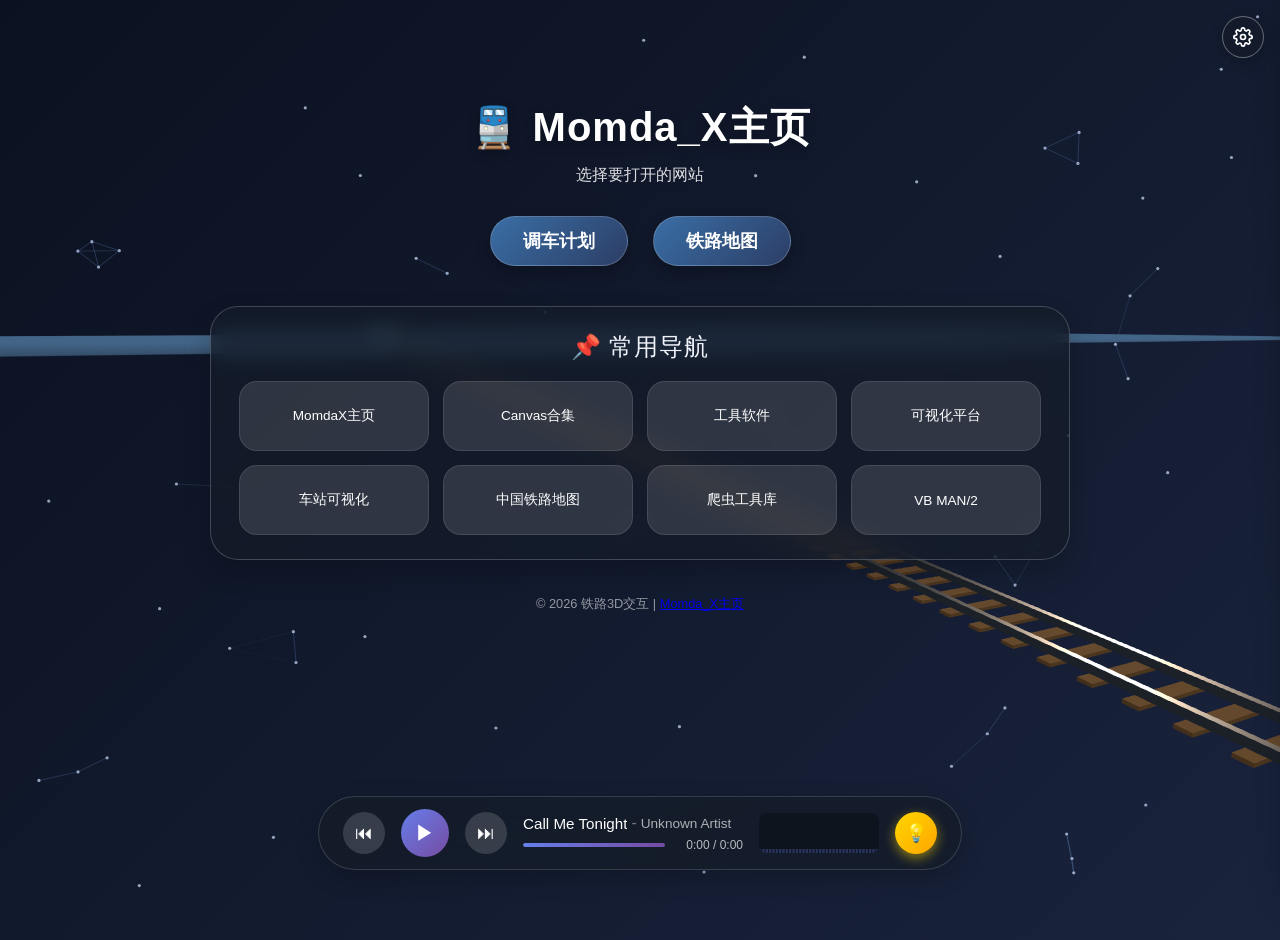
<file: index.html>
<!DOCTYPE html>
<html lang="zh-CN">
<head>
    <meta charset="UTF-8">
    <meta name="viewport" content="width=device-width, initial-scale=1.0, user-scalable=no">
    <title>铁路轨道3D系统</title>
    <style>
        /* 基础样式 - 保留原有视觉风格，但3D画布区域完全由Three.js接管 */
        * {
            margin: 0;
            padding: 0;
            box-sizing: border-box;
        }

        body {
            font-family: 'Microsoft YaHei', 'Segoe UI', 'Poppins', sans-serif;
            background: linear-gradient(135deg, #0b1120 0%, #19233c 100%);
            min-height: 100vh;
            overflow: hidden;
            position: relative;
        }

        /* Three.js 画布容器 */
        #train-canvas {
            position: fixed;
            top: 0;
            left: 0;
            width: 100%;
            height: 100%;
            z-index: 10;
            display: block;
            outline: none;
            cursor: grab;
        }
        #train-canvas:active {
            cursor: grabbing;
        }

        /* UI 导航面板 (位于上半部分) */
        .container {
            position: relative;
            z-index: 30;
            display: flex;
            flex-direction: column;
            align-items: center;
            justify-content: flex-start;
            min-height: 45vh;
            padding: 60px 20px 20px;
            margin-top: 40px;
            pointer-events: none;
        }
        .container h1,
        .container .subtitle,
        .links,
        .nav-wall,
        .footer {
            pointer-events: auto;
        }

        h1 {
            font-size: 2.5rem;
            color: #fff;
            text-shadow: 0 4px 12px rgba(0,0,0,0.3);
            margin-bottom: 10px;
            letter-spacing: 1px;
        }
        .subtitle {
            color: rgba(255,255,255,0.85);
            font-size: 1rem;
            margin-bottom: 30px;
            backdrop-filter: blur(4px);
        }
        .links {
            display: flex;
            gap: 25px;
            flex-wrap: wrap;
            justify-content: center;
            margin-bottom: 40px;
        }
        .link-btn {
            display: inline-block;
            padding: 12px 32px;
            font-size: 1.1rem;
            font-weight: bold;
            color: #fff;
            background: linear-gradient(135deg, #3a6ea5, #2c3e66);
            border-radius: 40px;
            text-decoration: none;
            transition: all 0.25s ease;
            box-shadow: 0 6px 14px rgba(0,0,0,0.25);
            backdrop-filter: blur(2px);
            border: 1px solid rgba(255,255,255,0.2);
        }
        .link-btn:hover {
            transform: translateY(-3px);
            box-shadow: 0 12px 22px rgba(0,0,0,0.3);
            background: linear-gradient(135deg, #4d7db8, #3a4f82);
        }
        .nav-wall {
            background: rgba(20, 28, 40, 0.65);
            backdrop-filter: blur(12px);
            border-radius: 28px;
            padding: 24px 28px;
            width: 100%;
            max-width: 860px;
            border: 1px solid rgba(255,255,255,0.2);
            box-shadow: 0 12px 28px rgba(0,0,0,0.2);
        }
        .nav-wall h2 {
            color: #f0f3fa;
            text-align: center;
            margin-bottom: 18px;
            font-weight: 500;
            letter-spacing: 1px;
        }
        .nav-grid {
            display: grid;
            grid-template-columns: repeat(4, 1fr);
            gap: 14px;
        }
        .nav-item {
            background: rgba(255,255,255,0.12);
            border-radius: 18px;
            padding: 12px 8px;
            text-align: center;
            transition: all 0.2s;
            cursor: pointer;
            min-height: 70px;
            display: flex;
            align-items: center;
            justify-content: center;
            border: 1px solid rgba(255,255,255,0.1);
        }
        .nav-item:hover {
            background: rgba(255,255,255,0.25);
            transform: translateY(-2px);
        }
        .nav-item a {
            color: #fff;
            text-decoration: none;
            font-size: 0.85rem;
            font-weight: 500;
            word-break: break-word;
        }
        .footer {
            margin-top: 36px;
            color: rgba(255,255,255,0.55);
            font-size: 0.8rem;
            text-align: center;
        }
        @media (max-width: 700px) {
            .nav-grid { grid-template-columns: repeat(2, 1fr); }
            h1 { font-size: 1.8rem; }
            .link-btn { padding: 8px 20px; font-size: 1rem; }
        }

        /* ===== 设置面板 ===== */
        #settings-toggle {
            position: fixed;
            top: 16px;
            right: 16px;
            z-index: 9999;
            width: 42px;
            height: 42px;
            border-radius: 50%;
            border: 1.5px solid rgba(255,255,255,0.35);
            background: rgba(20,28,40,0.55);
            backdrop-filter: blur(10px);
            color: #fff;
            font-size: 1.2rem;
            cursor: pointer;
            display: flex;
            align-items: center;
            justify-content: center;
            transition: all 0.35s ease;
            box-shadow: 0 4px 14px rgba(0,0,0,0.2);
            outline: none;
            -webkit-tap-highlight-color: transparent;
            user-select: none;
        }
        #settings-toggle:hover {
            background: rgba(40,50,70,0.75);
            border-color: rgba(255,255,255,0.55);
            transform: scale(1.08);
            box-shadow: 0 6px 20px rgba(0,0,0,0.3);
        }
        #settings-toggle:active {
            transform: scale(0.95);
            transition: all 0.1s ease;
        }
        #settings-toggle svg {
            width: 20px;
            height: 20px;
            fill: none;
            stroke: currentColor;
            stroke-width: 2;
            transition: transform 0.5s ease;
        }
        #settings-panel.open + #settings-toggle svg,
        .settings-open #settings-toggle svg {
            transform: rotate(90deg);
        }

        /* 设置面板 */
        #settings-panel {
            position: fixed;
            top: 0;
            right: -320px;
            width: 300px;
            max-width: calc(100vw - 60px);
            height: 100vh;
            z-index: 9998;
            background: rgba(15, 22, 36, 0.92);
            backdrop-filter: blur(20px);
            border-left: 1px solid rgba(255,255,255,0.12);
            box-shadow: -8px 0 32px rgba(0,0,0,0.4);
            padding: 70px 20px 30px;
            display: flex;
            flex-direction: column;
            gap: 6px;
            transition: right 0.4s cubic-bezier(0.4, 0, 0.2, 1);
            overflow-y: auto;
            overflow-x: hidden;
        }
        #settings-panel.open {
            right: 0;
        }

        /* 面板遮罩 */
        #settings-overlay {
            position: fixed;
            inset: 0;
            z-index: 9997;
            background: rgba(0,0,0,0);
            pointer-events: none;
            transition: background 0.4s ease;
        }
        #settings-overlay.active {
            background: rgba(0,0,0,0.35);
            pointer-events: auto;
        }

        /* 面板标题 */
        #settings-panel .panel-title {
            color: rgba(255,255,255,0.9);
            font-size: 1.1rem;
            font-weight: 600;
            letter-spacing: 1px;
            padding-bottom: 12px;
            margin-bottom: 4px;
            border-bottom: 1px solid rgba(255,255,255,0.1);
            display: flex;
            align-items: center;
            gap: 8px;
        }

        /* 设置分组 */
        #settings-panel .setting-group {
            padding: 6px 0;
        }
        #settings-panel .setting-group-label {
            color: rgba(255,255,255,0.4);
            font-size: 0.7rem;
            text-transform: uppercase;
            letter-spacing: 2px;
            padding: 8px 4px 4px;
            margin-bottom: 2px;
            display: flex;
            align-items: center;
            justify-content: space-between;
            cursor: pointer;
            user-select: none;
        }
        #settings-panel .setting-group-label:hover {
            color: rgba(255,255,255,0.65);
        }
        #settings-panel .setting-group-label .collapse-arrow {
            display: inline-block;
            transition: transform 0.3s ease;
            font-size: 0.65rem;
            opacity: 0.5;
        }
        #settings-panel .setting-group.collapsed .setting-group-label .collapse-arrow {
            transform: rotate(-90deg);
        }
        #settings-panel .setting-group .setting-group-body {
            overflow: hidden;
            transition: max-height 0.15s ease, opacity 0.15s ease;
            max-height: 600px;
            opacity: 1;
        }
        #settings-panel .setting-group.collapsed .setting-group-body {
            max-height: 0;
            opacity: 0;
            pointer-events: none;
        }

        /* 开关行 */
        #settings-panel .setting-row {
            display: flex;
            align-items: center;
            justify-content: space-between;
            padding: 10px 12px;
            border-radius: 10px;
            background: rgba(255,255,255,0.04);
            transition: background 0.2s;
            cursor: pointer;
            user-select: none;
        }
        #settings-panel .setting-row:hover {
            background: rgba(255,255,255,0.08);
        }

        /* 开关行 - 纯信息行（不可点击） */
        #settings-panel .setting-row.info-row {
            cursor: default;
            flex-direction: column;
            align-items: stretch;
            gap: 8px;
        }
        #settings-panel .setting-row.info-row:hover {
            background: rgba(255,255,255,0.04);
        }

        #settings-panel .setting-row .setting-icon {
            font-size: 1rem;
            width: 22px;
            text-align: center;
            flex-shrink: 0;
        }
        #settings-panel .setting-row .setting-label {
            flex: 1;
            color: rgba(255,255,255,0.85);
            font-size: 0.88rem;
            margin-left: 8px;
        }
        #settings-panel .setting-row .setting-hint {
            font-size: 0.7rem;
            color: rgba(255,255,255,0.35);
            margin-right: 6px;
        }

        /* Toggle 开关 */
        .toggle-switch {
            position: relative;
            width: 44px;
            height: 26px;
            flex-shrink: 0;
        }
        .toggle-switch input {
            opacity: 0;
            width: 0;
            height: 0;
        }
        .toggle-slider {
            position: absolute;
            inset: 0;
            background: rgba(255,255,255,0.18);
            border-radius: 26px;
            transition: all 0.3s;
            cursor: pointer;
        }
        .toggle-slider::before {
            content: '';
            position: absolute;
            width: 20px;
            height: 20px;
            left: 3px;
            bottom: 3px;
            background: #fff;
            border-radius: 50%;
            transition: all 0.3s;
            box-shadow: 0 2px 4px rgba(0,0,0,0.2);
        }
        .toggle-switch input:checked + .toggle-slider {
            background: linear-gradient(135deg, #4d8fd6, #3a6ea5);
        }
        .toggle-switch input:checked + .toggle-slider::before {
            transform: translateX(18px);
        }

        /* 模型选择器 */
        #settings-panel .model-selector {
            display: flex;
            gap: 8px;
            width: 100%;
        }
        #settings-panel .model-btn {
            flex: 1;
            padding: 9px 0;
            border-radius: 8px;
            border: 1px solid rgba(255,255,255,0.18);
            background: rgba(255,255,255,0.05);
            color: rgba(255,255,255,0.7);
            font-size: 0.85rem;
            cursor: pointer;
            text-align: center;
            transition: all 0.25s;
            font-family: inherit;
        }
        #settings-panel .model-btn:hover {
            background: rgba(255,255,255,0.12);
            border-color: rgba(255,255,255,0.3);
        }
        #settings-panel .model-btn.active {
            background: linear-gradient(135deg, rgba(58,110,165,0.5), rgba(44,62,102,0.4));
            border-color: rgba(100,160,220,0.6);
            color: #fff;
            font-weight: 600;
            box-shadow: 0 2px 10px rgba(58,110,165,0.25);
        }

        /* 速度滑块 */
        #speed-slider {
            width: 100%;
            -webkit-appearance: none;
            appearance: none;
            height: 6px;
            border-radius: 3px;
            background: rgba(255,255,255,0.15);
            outline: none;
            cursor: pointer;
        }
        #speed-slider::-webkit-slider-thumb {
            -webkit-appearance: none;
            width: 22px;
            height: 22px;
            border-radius: 50%;
            background: linear-gradient(135deg, #4d8fd6, #3a6ea5);
            border: 2px solid rgba(255,255,255,0.5);
            cursor: pointer;
            box-shadow: 0 2px 8px rgba(0,0,0,0.3);
            transition: transform 0.15s;
        }
        #speed-slider::-webkit-slider-thumb:hover {
            transform: scale(1.15);
        }
        #settings-panel .speed-value {
            color: rgba(255,255,255,0.9);
            font-size: 0.9rem;
            font-weight: 600;
            min-width: 42px;
            text-align: right;
        }
        #settings-panel .speed-row {
            display: flex;
            align-items: center;
            gap: 10px;
            width: 100%;
        }

        /* 面板回弹动效 */
        #settings-panel::-webkit-scrollbar {
            width: 3px;
        }
        #settings-panel::-webkit-scrollbar-thumb {
            background: rgba(255,255,255,0.15);
            border-radius: 2px;
        }

        /* 沉浸模式 */
        body.immersive .container,
        body.immersive .music-player,
        body.immersive #particle-canvas,
        body.immersive .bg_heart,
        body.immersive #preloader {
            opacity: 0 !important;
            pointer-events: none !important;
            transition: opacity 0.4s ease;
        }
        /* 沉浸模式下设置面板也隐藏 */
        body.immersive #settings-panel,
        body.immersive #settings-overlay {
            opacity: 0 !important;
            pointer-events: none !important;
            transition: opacity 0.4s ease;
        }
        /* 用户主动打开设置面板时，即使在沉浸模式下也要显示 */
        body.immersive #settings-panel.open {
            opacity: 1 !important;
            pointer-events: auto !important;
        }
        body.immersive #settings-overlay.active {
            opacity: 0.35 !important;
            pointer-events: auto !important;
        }

        /* 沉浸模式下设置按钮变小变透明 */
        body.immersive #settings-toggle {
            width: 34px;
            height: 34px;
            background: rgba(15,22,36,0.3);
            border-color: rgba(255,255,255,0.1);
            opacity: 0.35;
        }
        body.immersive #settings-toggle:hover {
            opacity: 0.9;
            background: rgba(30,42,60,0.7);
            border-color: rgba(255,255,255,0.4);
            transform: scale(1.08);
        }

        /* 沉浸模式下设置按钮变小变透明（已随整个按钮隐藏，去掉这部分） */

        /* 有背景特效时 canvas 应该是透明的，让背景特效可见 */
        #train-canvas { background: transparent; }
    </style>
    <link rel="stylesheet" href="music/music.css">
    <link rel="stylesheet" href="effects/particles.css">
    <link rel="stylesheet" href="effects/hearts.css">
</head>
<body>
    <canvas id="train-canvas"></canvas>

    <!-- 设置齿轮按钮 -->
    <button id="settings-toggle" title="设置">
        <svg viewBox="0 0 24 24"><circle cx="12" cy="12" r="3"/><path d="M19.4 15a1.65 1.65 0 0 0 .33 1.82l.06.06a2 2 0 0 1-2.83 2.83l-.06-.06a1.65 1.65 0 0 0-1.82-.33 1.65 1.65 0 0 0-1 1.51V21a2 2 0 0 1-4 0v-.09A1.65 1.65 0 0 0 9 19.4a1.65 1.65 0 0 0-1.82.33l-.06.06a2 2 0 0 1-2.83-2.83l.06-.06A1.65 1.65 0 0 0 4.68 15a1.65 1.65 0 0 0-1.51-1H3a2 2 0 0 1 0-4h.09A1.65 1.65 0 0 0 4.6 9a1.65 1.65 0 0 0-.33-1.82l-.06-.06a2 2 0 0 1 2.83-2.83l.06.06A1.65 1.65 0 0 0 9 4.68a1.65 1.65 0 0 0 1-1.51V3a2 2 0 0 1 4 0v.09a1.65 1.65 0 0 0 1 1.51 1.65 1.65 0 0 0 1.82-.33l.06-.06a2 2 0 0 1 2.83 2.83l-.06.06A1.65 1.65 0 0 0 19.4 9a1.65 1.65 0 0 0 1.51 1H21a2 2 0 0 1 0 4h-.09a1.65 1.65 0 0 0-1.51 1z"/></svg>
    </button>

    <!-- 设置面板 -->
    <div id="settings-overlay"></div>
    <div id="settings-panel">
        <div class="panel-title">⚙️ 设置</div>

        <div class="setting-group">
            <div class="setting-group-label">
                <span>模型</span>
                <span class="collapse-arrow">▼</span>
            </div>
            <div class="setting-group-body">
            <div class="setting-row info-row">
                <div style="color:rgba(255,255,255,0.5);font-size:0.75rem;">动车组编组</div>
                <div class="model-selector">
                    <button class="model-btn active" data-model="8">8 节</button>
                    <button class="model-btn" data-model="16">16 节</button>
                </div>
            </div>
            </div>
        </div>

        <div class="setting-group">
            <div class="setting-group-label">
                <span>视图</span>
                <span class="collapse-arrow">▼</span>
            </div>
            <div class="setting-group-body">
            <div class="setting-row" data-key="particles">
                <span class="setting-icon">✨</span>
                <span class="setting-label">粒子特效</span>
                <label class="toggle-switch">
                    <input type="checkbox" id="toggle-particles" checked>
                    <span class="toggle-slider"></span>
                </label>
            </div>
            <div class="setting-row" data-key="hearts">
                <span class="setting-icon">💖</span>
                <span class="setting-label">爱心特效</span>
                <label class="toggle-switch">
                    <input type="checkbox" id="toggle-hearts" checked>
                    <span class="toggle-slider"></span>
                </label>
            </div>
            </div>
        </div>

        <div class="setting-group">
            <div class="setting-group-label">
                <span>场景</span>
                <span class="collapse-arrow">▼</span>
            </div>
            <div class="setting-group-body">
            <div class="setting-row" data-key="immersive">
                <span class="setting-icon">🔍</span>
                <span class="setting-label">沉浸模式</span>
                <label class="toggle-switch">
                    <input type="checkbox" id="toggle-immersive">
                    <span class="toggle-slider"></span>
                </label>
            </div>
            </div>
        </div>

        <div class="setting-group">
            <div class="setting-group-label">
                <span>气流</span>
                <span class="collapse-arrow">▼</span>
            </div>
            <div class="setting-group-body">
            <div class="setting-row" data-key="wind">
                <span class="setting-icon">💨</span>
                <span class="setting-label">风阻流线</span>
                <label class="toggle-switch">
                    <input type="checkbox" id="toggle-wind" checked>
                    <span class="toggle-slider"></span>
                </label>
            </div>
            <div class="setting-row" data-key="headlight">
                <span class="setting-icon">💡</span>
                <span class="setting-label">车灯</span>
                <label class="toggle-switch">
                    <input type="checkbox" id="toggle-headlight" checked>
                    <span class="toggle-slider"></span>
                </label>
            </div>
            </div>
        </div>

        <div class="setting-group">
            <div class="setting-group-label">
                <span>风阻参数</span>
                <span class="collapse-arrow">▼</span>
            </div>
            <div class="setting-group-body">
            <div class="setting-row info-row">
                <div style="display:flex;justify-content:space-between;width:100%;">
                    <span style="color:rgba(255,255,255,0.5);font-size:0.75rem;">风阻强度</span>
                    <span class="speed-value" id="wind-intensity-val">1.0x</span>
                </div>
                <div class="speed-row">
                    <span style="color:rgba(255,255,255,0.3);font-size:0.65rem;">0</span>
                    <input type="range" id="wind-intensity" min="0" max="2" value="1" step="0.1">
                    <span style="color:rgba(255,255,255,0.3);font-size:0.65rem;">2.0</span>
                </div>
            </div>
            <div class="setting-row info-row">
                <div style="display:flex;justify-content:space-between;width:100%;">
                    <span style="color:rgba(255,255,255,0.5);font-size:0.75rem;">风阻线密度</span>
                    <span class="speed-value" id="wind-density-val">中</span>
                </div>
                <div class="speed-row">
                    <span style="color:rgba(255,255,255,0.3);font-size:0.65rem;">低</span>
                    <input type="range" id="wind-density" min="0" max="1" value="0.5" step="0.25">
                    <span style="color:rgba(255,255,255,0.3);font-size:0.65rem;">高</span>
                </div>
            </div>
            <div class="setting-row info-row">
                <div style="display:flex;justify-content:space-between;width:100%;">
                    <span style="color:rgba(255,255,255,0.5);font-size:0.75rem;">每条流线粒子数</span>
                    <span class="speed-value" id="wind-particles-val">8</span>
                </div>
                <div class="speed-row">
                    <span style="color:rgba(255,255,255,0.3);font-size:0.65rem;">2</span>
                    <input type="range" id="wind-particles" min="2" max="20" value="8" step="2">
                    <span style="color:rgba(255,255,255,0.3);font-size:0.65rem;">20</span>
                </div>
            </div>
            </div>
        </div>

        <div class="setting-group">
            <div class="setting-group-label">
                <span>速度</span>
                <span class="collapse-arrow">▼</span>
            </div>
            <div class="setting-group-body">
            <div class="setting-row">
                <span class="setting-icon">⏹️</span>
                <span class="setting-label">停止运行</span>
                <label class="toggle">
                    <input type="checkbox" id="stop-train">
                    <span class="toggle-track"></span>
                </label>
            </div>
            <div class="setting-row info-row">
                <div style="display:flex;justify-content:space-between;width:100%;">
                    <span style="color:rgba(255,255,255,0.5);font-size:0.75rem;">高速巡航</span>
                    <span class="speed-value" id="speed-high-val">350 km/h</span>
                </div>
                <div class="speed-row">
                    <span style="color:rgba(255,255,255,0.3);font-size:0.65rem;">100</span>
                    <input type="range" id="speed-high" min="100" max="600" value="350" step="10">
                    <span style="color:rgba(255,255,255,0.3);font-size:0.65rem;">600</span>
                </div>
            </div>
            <div class="setting-row info-row">
                <div style="display:flex;justify-content:space-between;width:100%;">
                    <span style="color:rgba(255,255,255,0.5);font-size:0.75rem;">低速滑行</span>
                    <span class="speed-value" id="speed-low-val">25 km/h</span>
                </div>
                <div class="speed-row">
                    <span style="color:rgba(255,255,255,0.3);font-size:0.65rem;">5</span>
                    <input type="range" id="speed-low" min="5" max="80" value="25" step="5">
                    <span style="color:rgba(255,255,255,0.3);font-size:0.65rem;">80</span>
                </div>
            </div>
            </div>
        </div>

        <div class="setting-group">
            <div class="setting-group-label">
                <span>相机</span>
                <span class="collapse-arrow">▼</span>
            </div>
            <div class="setting-group-body">
            <div class="setting-row" data-key="reset-camera">
                <span class="setting-icon">📷</span>
                <span class="setting-label">视角复位</span>
                <span class="setting-hint">点我复位视角</span>
            </div>
            </div>
        </div>

        <div class="setting-group" style="margin-top:auto;padding-top:16px;border-top:1px solid rgba(255,255,255,0.08);">
            <div class="setting-group-label" style="cursor:default;text-transform:none;letter-spacing:0;color:rgba(255,255,255,0.4);">
                <span>操作</span>
            </div>
            <div class="setting-group-body">
            <div class="setting-row" data-key="reset" style="justify-content:center;opacity:0.6;">
                <span class="setting-icon">🔄</span>
                <span class="setting-label">恢复默认设置</span>
            </div>
            </div>
        </div>
    </div>
    <div class="container">
        <h1>🚆 Momda_X主页</h1>
        <p class="subtitle">选择要打开的网站</p>
        <div class="links">
            <a href="dcjh/" class="link-btn">调车计划</a>
            <a href="tldt/" class="link-btn">铁路地图</a>
        </div>
        <div class="nav-wall">
            <h2>📌 常用导航</h2>
            <div class="nav-grid">
                <div class="nav-item"><a href="https://github.com/MomdaX" target="_blank">MomdaX主页</a></div>
                <div class="nav-item"><a href="https://okazaki112.github.io/Canvas-Demo/" target="_blank">Canvas合集</a></div>
                <div class="nav-item"><a href="https://www.lddgo.net/" target="_blank">工具软件</a></div>
                <div class="nav-item"><a href="https://www.gaobug.com/bigscreen/#/index" target="_blank">可视化平台</a></div>
                <div class="nav-item"><a href="http://47.96.130.245:8080/train/index.html#/" target="_blank">车站可视化</a></div>
                <div class="nav-item"><a href="http://cnrail.geogv.org/zhcn/" target="_blank">中国铁路地图</a></div>
                <div class="nav-item"><a href="https://spidertools.cn/#/formatHeader" target="_blank">爬虫工具库</a></div>
                <div class="nav-item"><a href="https://doc.vb6.pro/" target="_blank">VB MAN/2</a></div>
            </div>
        </div>
        <div class="footer">© 2026 铁路3D交互 | <a href="https://momdax.github.io" target="_blank">Momda_X主页</a></div>
    </div>


    <script type="importmap">
    {
        "imports": {
            "three": "./huoche/three.module.js"
        }
    }
    </script>
    
    <!-- 主脚本 -->
    <script type="module">
        import TrackBuilder from './huoche/TrackBuilder.js';

        window.addEventListener('DOMContentLoaded', async () => {
            // ========== 加载场景 ==========
            const particlesRes = await fetch('effects/particles.html');
            document.body.insertAdjacentHTML('afterbegin', await particlesRes.text());
            const { startParticles } = await import('./effects/particles.js');

            const heartsRes = await fetch('effects/hearts.html');
            document.body.insertAdjacentHTML('afterbegin', await heartsRes.text());
            const { startHeartAnimation } = await import('./effects/hearts.js');

            const railway = new TrackBuilder('train-canvas');
            railway.init();
            window.railTrackSystem = railway;

            // 恢复保存的列车模型类型
            (async () => {
                try {
                    const savedTrainModel = localStorage.getItem('trainModelType');
                    if (savedTrainModel === '16' && railway.train) {
                        await railway.switchTrainModel('16');
                    }
                } catch (e) {}
            })();

            // 音乐
            (async () => {
                const htmlRes = await fetch('music/music.html');
                const html = await htmlRes.text();
                document.body.insertAdjacentHTML('beforeend', html);
                const { initMusicPlayer } = await import('./music/music.js');
                initMusicPlayer();
            })();

            // ========== 设置面板 ==========
            const $$ = id => document.getElementById(id);
            const panel = $$('settings-panel');
            const overlay = $$('settings-overlay');
            const toggleBtn = $$('settings-toggle');
            const isOpen = () => panel.classList.contains('open');

            const openPanel = () => {
                panel.classList.add('open');
                overlay.classList.add('active');
                document.body.classList.add('settings-open');
            };
            const closePanel = () => {
                panel.classList.remove('open');
                overlay.classList.remove('active');
                document.body.classList.remove('settings-open');
            };
            toggleBtn.addEventListener('click', () => isOpen() ? closePanel() : openPanel());
            overlay.addEventListener('click', closePanel);
            document.addEventListener('keydown', e => { if (e.key === 'Escape' && isOpen()) closePanel(); });

            // ---- 设置状态（从 localStorage 恢复） ----
            const SETTINGS_KEY = 'trainSettings';
            const defaults = {
                modelType: '8',
                particles: true,
                hearts: true,
                wind: true,
                headlight: true,
                immersive: false,
                speedHigh: 350,
                speedLow: 25,
                windIntensity: 1.0,    // 风阻最大强度 0~2
                windDensity: 0.5,      // 风阻线密度 0~1
                windParticleCount: 8,   // 每条流线的粒子数 2~20
            };
            let settings = { ...defaults };
            try {
                const saved = JSON.parse(localStorage.getItem(SETTINGS_KEY));
                if (saved) Object.assign(settings, saved);
            } catch (e) {}

            // ---- 特效启用/禁用 ----
            let particlesRunning = settings.particles;
            let heartsRunning = settings.hearts;
            if (settings.particles) startParticles();
            if (settings.hearts) startHeartAnimation();

            const setParticles = (on) => {
                const canvas = document.getElementById('particle-canvas');
                if (canvas) canvas.style.display = on ? '' : 'none';
                particlesRunning = on;
            };
            const setHearts = (on) => {
                const container = document.querySelector('.bg_heart');
                if (container) container.style.display = on ? '' : 'none';
                heartsRunning = on;
            };

            // ---- 从设置恢复车灯/风阻/速度 ----
            railway.setHeadlightOn(settings.headlight);
            // 风阻默认开启，如果设置关闭则切换
            // 需要等模型加载后设置

            // ---- 同步 UI ----
            const syncUI = () => {
                $$('toggle-particles').checked = settings.particles;
                $$('toggle-hearts').checked = settings.hearts;
                $$('toggle-wind').checked = settings.wind;
                $$('toggle-headlight').checked = settings.headlight;
                $$('toggle-immersive').checked = settings.immersive;
                $$('speed-high').value = settings.speedHigh;
                $$('speed-low').value = settings.speedLow;
                $$('speed-high-val').textContent = settings.speedHigh + ' km/h';
                $$('speed-low-val').textContent = settings.speedLow + ' km/h';
                $$('wind-intensity').value = settings.windIntensity * 1;
                $$('wind-density').value = settings.windDensity;
                $$('wind-particles').value = settings.windParticleCount;
                $$('wind-intensity-val').textContent = (settings.windIntensity * 1).toFixed(1) + 'x';
                $$('wind-density-val').textContent = ['低','中低','中','中高','高'][Math.round(settings.windDensity * 4)] || '中';
                $$('wind-particles-val').textContent = settings.windParticleCount;
                // 模型按钮
                document.querySelectorAll('#settings-panel .model-btn').forEach(btn => {
                    btn.classList.toggle('active', btn.dataset.model === settings.modelType);
                });
                // 应用沉浸模式
                document.body.classList.toggle('immersive', settings.immersive);
            };

            const saveSettings = () => {
                localStorage.setItem(SETTINGS_KEY, JSON.stringify(settings));
                syncUI();
            };

            // ---- 事件监听 ----
            // 分组标签点击：展开/收起
            const groupLabels = document.querySelectorAll('#settings-panel .setting-group-label');
            groupLabels.forEach(label => {
                label.addEventListener('click', (e) => {
                    e.stopPropagation();
                    const group = label.closest('.setting-group');
                    if (!group) return;
                    group.classList.toggle('collapsed');
                });
            });

            // 开关行点击
            panel.addEventListener('click', (e) => {
                const row = e.target.closest('.setting-row[data-key]');
                if (!row) return;
                const key = row.dataset.key;

                // 恢复默认
                if (key === 'reset') {
                    settings = { ...defaults };
                    setParticles(true);
                    setHearts(true);
                    railway.setHeadlightOn(true);
                    railway.setRun(true);
                    railway.configureLaunch({ V_HIGH: 350, V_LOW: 25 });
                    if (railway.train) {
                        if (railway.getTrainModelType() !== '8') railway.switchTrainModel('8');
                    }
                    if (railway.train) railway.train.setWindEffectEnabled(true);
                    applyWindParams();
                    saveSettings();
                    return;
                }

                // 视角复位
                if (key === 'reset-camera') {
                    railway.resetCamera();
                    return;
                }

                // 只处理有 toggle 的行
                const toggleEl = row.querySelector('input[type="checkbox"]');
                if (!toggleEl) return;

                // 反转
                const newVal = !toggleEl.checked;
                settings[key] = newVal;
                toggleEl.checked = newVal;
                applySetting(key, newVal);
            });

            const applySetting = (key, value) => {
                switch (key) {
                    case 'immersive':
                        settings.immersive = value;
                        // 沉浸模式下关闭设置面板
                        if (value && isOpen()) closePanel();
                        break;
                    case 'particles':
                        settings.particles = value;
                        setParticles(value);
                        break;
                    case 'hearts':
                        settings.hearts = value;
                        setHearts(value);
                        break;
                    case 'wind':
                        settings.wind = value;
                        if (railway.train) railway.train.setWindEffectEnabled(value);
                        break;
                    case 'headlight':
                        settings.headlight = value;
                        railway.setHeadlightOn(value);
                        // 同步 💡 按钮状态
                        const headlightBtn = document.getElementById('headlightBtn');
                        if (headlightBtn) headlightBtn.classList.toggle('active', value);
                        break;
                }
                saveSettings();
            };

            // 速度滑块
            $$('speed-high').addEventListener('input', () => {
                settings.speedHigh = +$$('speed-high').value;
                $$('speed-high-val').textContent = settings.speedHigh + ' km/h';
            });
            $$('speed-high').addEventListener('change', () => {
                railway.configureLaunch({ V_HIGH: settings.speedHigh, V_LOW: settings.speedLow });
                saveSettings();
            });
            $$('speed-low').addEventListener('input', () => {
                settings.speedLow = +$$('speed-low').value;
                $$('speed-low-val').textContent = settings.speedLow + ' km/h';
            });
            $$('speed-low').addEventListener('change', () => {
                railway.configureLaunch({ V_HIGH: settings.speedHigh, V_LOW: settings.speedLow });
                saveSettings();
            });

            // 停止运行开关
            $$('stop-train').addEventListener('change', (e) => {
                const isStopped = e.target.checked;
                if (isStopped) {
                    railway.setRun(false);
                } else {
                    railway.setRun(true);
                }
            });

            // 风阻参数滑块
            const applyWindParams = () => {
                if (!railway.train) return;
                const cfg = {
                    intensity: settings.windIntensity,
                    density: settings.windDensity,
                    particleCount: settings.windParticleCount
                };
                railway.train.configureWindEffect(cfg);
            };

            $$('wind-intensity').addEventListener('input', () => {
                settings.windIntensity = +$$('wind-intensity').value;
                $$('wind-intensity-val').textContent = settings.windIntensity.toFixed(1) + 'x';
            });
            $$('wind-intensity').addEventListener('change', () => { applyWindParams(); saveSettings(); });
            $$('wind-density').addEventListener('input', () => {
                settings.windDensity = +$$('wind-density').value;
                const labels = ['低','中低','中','中高','高'];
                $$('wind-density-val').textContent = labels[Math.round(settings.windDensity * 4)] || '中';
            });
            $$('wind-density').addEventListener('change', () => { applyWindParams(); saveSettings(); });
            $$('wind-particles').addEventListener('input', () => {
                settings.windParticleCount = +$$('wind-particles').value;
                $$('wind-particles-val').textContent = settings.windParticleCount;
            });
            $$('wind-particles').addEventListener('change', () => { applyWindParams(); saveSettings(); });

            // 模型按钮
            panel.addEventListener('click', async (e) => {
                const btn = e.target.closest('.model-btn');
                if (!btn) return;
                const modelType = btn.dataset.model;
                if (modelType === settings.modelType) return;
                settings.modelType = modelType;
                document.querySelectorAll('#settings-panel .model-btn').forEach(b =>
                    b.classList.toggle('active', b.dataset.model === modelType));
                localStorage.setItem('trainModelType', settings.modelType);
                saveSettings();
                await railway.switchTrainModel(modelType);
                // 模型切换后恢复风阻状态和参数
                if (railway.train) {
                    railway.train.setWindEffectEnabled(settings.wind);
                    applyWindParams();
                }
            });

            // 初始化 UI
            syncUI();
            setParticles(settings.particles);
            setHearts(settings.hearts);

            // 模型加载后应用速度和风阻设置
            const applyDelayedSettings = () => {
                if (railway.train) {
                    railway.configureLaunch({ V_HIGH: settings.speedHigh, V_LOW: settings.speedLow });
                    railway.train.setWindEffectEnabled(settings.wind);
                    applyWindParams();
                }
            };
            // 延迟应用（等模型加载）
            setTimeout(applyDelayedSettings, 3000);

            // 暴露设置接口
            window.trainSettings = { settings, applySetting, saveSettings };

            // ---- 沉浸模式：3秒不移动鼠标自动隐藏光标 ----
            let cursorTimer;
            document.addEventListener('mousemove', () => {
                if (!settings.immersive) return;
                document.body.style.cursor = '';
                $$('train-canvas').style.cursor = 'grab';
                clearTimeout(cursorTimer);
                cursorTimer = setTimeout(() => {
                    if (settings.immersive) {
                        document.body.style.cursor = 'none';
                        $$('train-canvas').style.cursor = 'none';
                    }
                }, 3000);
            });
        });

    </script>
</body>
</html>
</file>
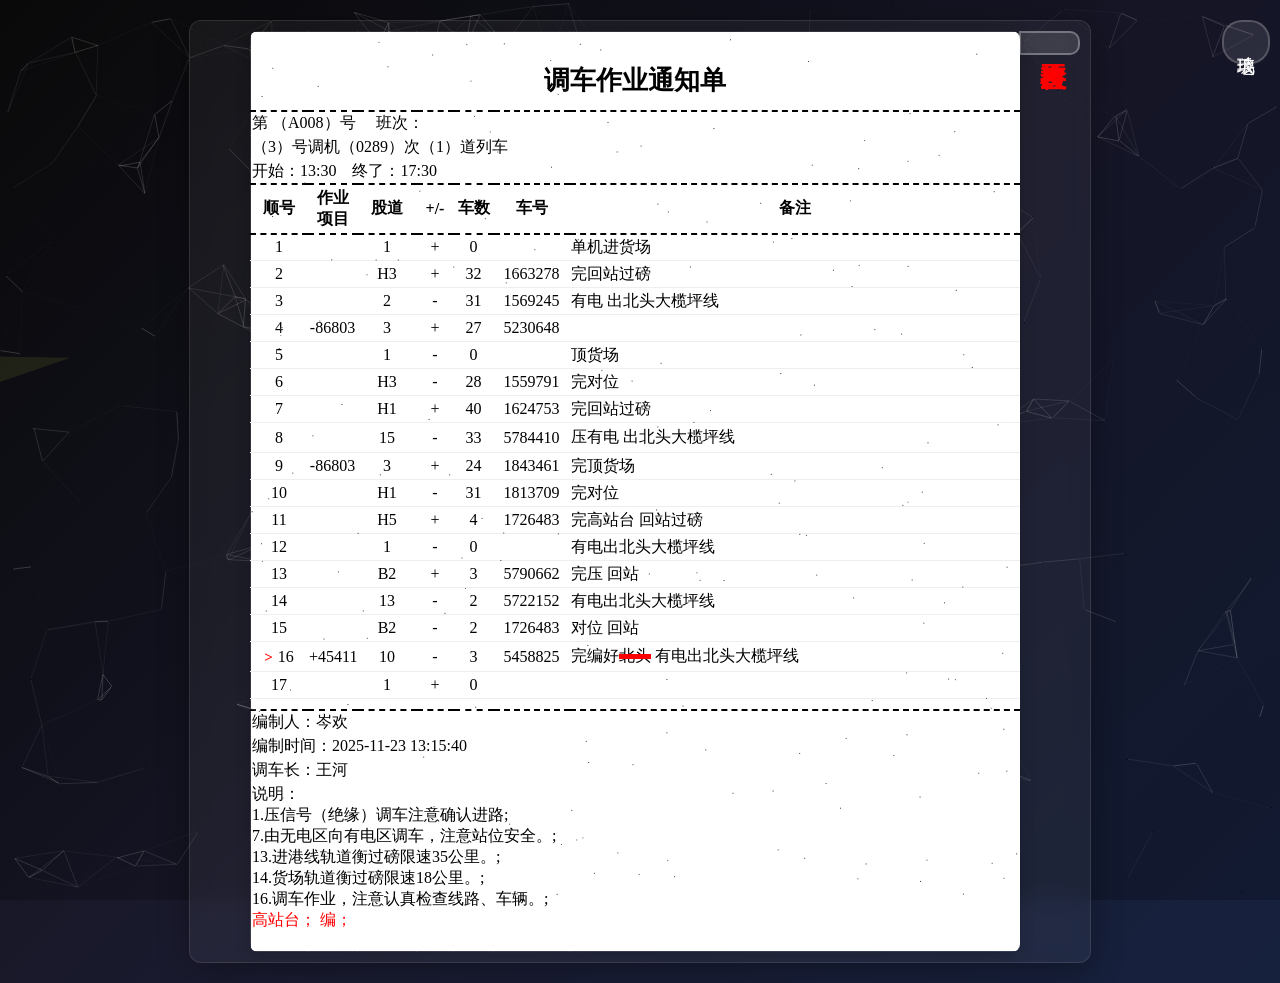
<file: dcjh/index.html>
<!DOCTYPE html>
<html lang="zh-CN">

<head>
    <meta http-equiv="X-UA-Compatible" content="IE=edge,chrome=1">
    <meta charset="UTF-8">
    <title>调车计划分析系统</title>
    <style>
        body{margin:0;padding:0;background:-ms-linear-gradient(135deg,#0c0c0c 0%,#1a1a2e 50%,#16213e 100%);background:linear-gradient(135deg,#0c0c0c 0%,#1a1a2e 50%,#16213e 100%);color:#e0e0e0;font-family:'Arial',sans-serif;overflow-x:hidden;}
        #particles-container{position:fixed;top:0;left:0;width:100%;height:100%;z-index:0;pointer-events:none;}
        #fireworkCanvas{position:fixed;top:0;left:0;width:100%;height:100%;z-index:0;pointer-events:none;}
        .container{position:relative;z-index:1;max-width:880px;margin:20px auto;padding:10px;background:rgba(255,255,255,0.05);border-radius:12px;border:1px solid rgba(255,255,255,0.1);box-shadow:0 8px 32px rgba(0,0,0,0.3);backdrop-filter:blur(10px);-webkit-backdrop-filter:blur(10px);animation:containerGlow 3s ease-in-out infinite alternate;}
        @keyframes containerGlow{from{box-shadow:0 8px 32px rgba(0,0,0,0.3),0 0 0 0 rgba(0,191,255,0.1);border-color:rgba(255,255,255,0.1);}
        to{box-shadow:0 8px 32px rgba(0,0,0,0.3),0 0 20px 0 rgba(0,191,255,0.3);border-color:rgba(0,191,255,0.3);}
        }.container:hover{transform:translateY(-2px);box-shadow:0 12px 40px rgba(0,0,0,0.4),0 0 30px 0 rgba(0,191,255,0.4);transition:transform 0.3s ease,box-shadow 0.3s ease;}
        title{color:#00bfff;text-shadow:0 0 10px rgba(0,191,255,0.5);}
        /* 默认主题 */
        table{border-collapse:collapse;background:transparent;border-radius:8px;overflow:hidden;box-shadow:0 4px 16px rgba(0,0,0,0.2);}
        td,th{border:1px solid rgba(255,255,255,0.1);padding:1px;
        /* 移除主题切换时的过渡效果 */
        }
        tr:hover td{background:rgba(0,191,255,0.1);box-shadow:inset 0 0 10px rgba(0,191,255,0.2);transition:background 0.3s ease,box-shadow 0.3s ease;}
        /* 毛玻璃主题 */
        body.glass-theme{color:#ffffff !important;}
        body.glass-theme .container{background:rgba(62,62,85,0.5);border-color:rgba(100,150,255,0.2);}
        body.glass-theme table{backdrop-filter:blur(8px);-webkit-backdrop-filter:blur(8px);background:rgba(25,25,35,0.4);box-shadow:0 4px 20px rgba(0,0,0,0.25);}
        body.glass-theme td,body.glass-theme th{background-color:rgba(40,40,50,0.3) !important;backdrop-filter:blur(8px);-webkit-backdrop-filter:blur(8px);border-color:rgba(100,150,255,0.25);color:#ffffff !important;text-shadow:0 0 2px rgba(0,0,0,0.3);}
        body.glass-theme th{background-color:rgba(60,60,80,0.4) !important;font-weight:bold;color:#f0f8ff !important;}
        body.glass-theme tr:hover td{background:rgba(100,150,255,0.15) !important;box-shadow:inset 0 0 15px rgba(100,150,255,0.2);}
        body.glass-theme tr[tridx="5"]{background:rgba(100,150,255,0.2) !important;}
        body.glass-theme tr[tridx="5"] td{border-color:rgba(100,150,255,0.4) !important;}
        body.glass-theme .mark-symbol{color:#ff6b6b !important;}
        /* 主题切换按钮 */
        .theme-toggle-btn{position:absolute;top:20px;right:10px;padding:20px 10px;background:rgba(255,255,255,0.1);border:2px solid rgba(255,255,255,0.2);border-radius:20px;color:#ffffff;font-size:18px;cursor:pointer;transition:all 0.3s ease;z-index:1000;writing-mode:tb-rl;writing-mode:vertical-rl;}
        .theme-toggle-btn:hover{background:rgba(255,255,255,0.2);transform:translateY(-2px);box-shadow:0 4px 12px rgba(0,0,0,0.3);}
        /* 审核结果容器 */
        #auditResultContainer{position: absolute; top: 10px; right: 10px; padding: 10px; background: rgba(255,255,255,0.1); border: 2px solid rgba(255,255,255,0.3); border-radius: 0 10px 10px 0; backdrop-filter: blur(10px); writing-mode:tb-rl;writing-mode:vertical-rl; line-height: 30px;}
        #auditResultSpan{font-size:26px;width:37px;}
        /* 其他样式 */
        .mark-symbol{color:#f00;font-weight:bold;font-size:15px;margin-left:5px;}
        .mark-complete-cancel{position:relative;display:inline;}
        .mark-complete-cancel .strike-line{position:absolute;top:40%;left:0;width:100%;height:5px;background-color:red;z-index:1;display:block;}
        .fh.tac.bw.f16-0.pl2.sel.br0.bbw1.bbsda.bbcb.bl0.bt0{text-align:center;font-weight:bold;font-size:26px;}
        .bbw1.bbsda.bbcb{padding:3px 0 2px;border-bottom:2px dashed #000;}
        .tac{text-align:center;}
        tr[tridx="5"]{font-size:16px !important;font-weight:bold !important;}
        tr[tridx="5"] td{border-top:2px dashed #000 !important;padding:3px !important;}
        .report-background{top:0 !important;left:50px !important;}
        /* 容器高度自适应 */
        .pageContentDIV,.paper-background,.report-background,.page-block{height:auto !important;position:relative !important;width:auto !important;}
        /* 确保容器能随表格高度变化 */
        .container{display:block;min-height:auto;}
        /* 表格高度自适应 */
        table{width:100%;}
        /* 列宽设置 */
        col[col="2"]{width:50px !important;}
        col[col="5"]{width:40px !important;}
        col[col="7"]{width:450px !important;}
        /* 将paper-background的背景色设置为透明 */
        .paper-background{background-color:transparent !important;}
    </style>
</head>

<body>
	<div id="particles-container"></div>
	<canvas id="fireworkCanvas"></canvas>
	<button class="theme-toggle-btn" id="themeToggle">切换主题</button>
	<div class="container">
		<div id="auditResultContainer"></div>
		<div class="pageContentDIV main-content-left" style="width:566px;height:1965px;">
			<div class="paper-background"
				style="background-color:rgb(255,255,255);top:0;left:0;width:566.0px;position:absolute;height:1965.0px;">
				<div class="report-background" style="top:25.0px;left:72.0px;position:absolute;">
					<div class="page-block" style="top:0px;left:0px;width:412px;position:absolute;height:742px;">
						<table class="x-table" style="left:0px;table-layout:fixed;width:411px;position:relative;"
							cellSpacing="0" id="6439" cellPadding="0">
							<colgroup>
								<col style="width:57px;" col="1" />
								<col style="width:72px;" col="2" />
								<col style="width:59px;" col="3" />
								<col style="width:37px;" col="4" />
								<col style="width:38px;" col="5" />
								<col style="width:76px;" col="6" />
								<col style="width:72px;" col="7" />
							</colgroup>
							<tbody class="rows-height-counter">
								<tr style="height:19px;" tridx="0" id="r&#45;0&#45;0">
									<td style="display:none;" id="A1&#45;0&#45;6439"></td>
									<td class="fh bw pl2 sel b0"
										style="background-color:rgb(255,255,255);color:rgb(0,0,0);font-family:'simhei';"
										id="B1&#45;0&#45;6439"></td>
									<td class="fh bw pl2 sel b0"
										style="background-color:rgb(255,255,255);color:rgb(0,0,0);font-family:'simhei';"
										id="C1&#45;0&#45;6439"></td>
									<td class="fh bw pl2 sel b0"
										style="background-color:rgb(255,255,255);color:rgb(0,0,0);font-family:'simhei';"
										id="D1&#45;0&#45;6439"></td>
									<td class="fh bw pl2 sel b0"
										style="background-color:rgb(255,255,255);color:rgb(0,0,0);font-family:'simhei';"
										id="E1&#45;0&#45;6439"></td>
									<td class="fh bw pl2 sel b0"
										style="background-color:rgb(255,255,255);color:rgb(0,0,0);font-family:'simhei';"
										id="F1&#45;0&#45;6439"></td>
									<td class="fh bw pl2 sel b0"
										style="background-color:rgb(255,255,255);color:rgb(0,0,0);font-family:'simhei';"
										id="G1&#45;0&#45;6439"></td>
									<td class="fh bw pl2 sel b0"
										style="background-color:rgb(255,255,255);color:rgb(0,0,0);font-family:'simhei';"
										id="H1&#45;0&#45;6439"></td>
								</tr>
								<tr style="height:60px;" tridx="1" id="r&#45;1&#45;0">
									<td style="display:none;" id="A2&#45;0&#45;6439"></td>
									<td class="fh tac bw f16-0 pl2 sel br0 bbw1 bbsda bbcb bl0 bt0"
										style="background-color:rgb(255,255,255);color:rgb(0,0,0);font-family:'simhei';"
										colSpan="7" id="B2&#45;0&#45;6439">调车作业通知单</td>
								</tr>
								<tr style="height:19px;" tridx="2" id="r&#45;2&#45;0">
									<td style="display:none;" id="A3&#45;0&#45;6439"></td>
									<td class="fh bw pl2 sel b0"
										style="background-color:rgb(255,255,255);color:rgb(0,0,0);font-family:'simhei';"
										colSpan="7" id="B3&#45;0&#45;6439">第 （A008）号 &nbsp;&nbsp;&nbsp; 班次：</td>
								</tr>
								<tr style="height:19px;" tridx="3" id="r&#45;3&#45;0">
									<td style="display:none;" id="A4&#45;0&#45;6439"></td>
									<td class="fh bw pl2 sel b0"
										style="background-color:rgb(255,255,255);color:rgb(0,0,0);font-family:'simhei';"
										colSpan="7" id="B4&#45;0&#45;6439">（3）号调机（0289）次（1）道列车</td>
								</tr>
								<tr style="height:19px;" tridx="4" id="r&#45;4&#45;0">
									<td style="display:none;" id="A5&#45;0&#45;6439"></td>
									<td class="fh bw pl2 sel b0"
										style="background-color:rgb(255,255,255);color:rgb(0,0,0);font-family:'simhei';"
										colSpan="7" id="B5&#45;0&#45;6439">开始：13:30 &nbsp;&nbsp; 终了：17:30</td>
								</tr>
								<tr style="height:19px;" tridx="5" id="r&#45;5&#45;0">
									<td style="display:none;" id="A6&#45;0&#45;6439"></td>
									<td class="fh tac bw pl2 sel br0 bbw1 bbsda bbcb bl0 btw1 btsda btcb"
										style="background-color:rgb(255,255,255);color:rgb(0,0,0);font-family:'simhei';"
										id="B6&#45;0&#45;6439">顺号</td>
									<td class="fh tac bw pl2 sel br0 bbw1 bbsda bbcb bl0 btw1 btsda btcb"
										style="background-color:rgb(255,255,255);color:rgb(0,0,0);font-family:'simhei';"
										id="C6&#45;0&#45;6439">作业项目</td>
									<td class="fh tac bw pl2 sel br0 bbw1 bbsda bbcb bl0 btw1 btsda btcb"
										style="background-color:rgb(255,255,255);color:rgb(0,0,0);font-family:'simhei';"
										id="D6&#45;0&#45;6439">股道</td>
									<td class="fh tac bw pl2 sel br0 bbw1 bbsda bbcb bl0 btw1 btsda btcb"
										style="background-color:rgb(255,255,255);color:rgb(0,0,0);font-family:'simhei';"
										id="E6&#45;0&#45;6439">+/-</td>
									<td class="fh tac bw pl2 sel br0 bbw1 bbsda bbcb bl0 btw1 btsda btcb"
										style="background-color:rgb(255,255,255);color:rgb(0,0,0);font-family:'simhei';"
										id="F6&#45;0&#45;6439">车数</td>
									<td class="fh tac bw pl2 sel br0 bbw1 bbsda bbcb bl0 btw1 btsda btcb"
										style="background-color:rgb(255,255,255);color:rgb(0,0,0);font-family:'simhei';"
										id="G6&#45;0&#45;6439">车号</td>
									<td class="fh tac bw pl2 sel br0 bbw1 bbsda bbcb bl0 btw1 btsda btcb"
										style="background-color:rgb(255,255,255);color:rgb(0,0,0);font-family:'simhei';"
										id="H6&#45;0&#45;6439">备注</td>
								</tr>
								<tr style="height:27px;" tridx="6" id="r&#45;6&#45;0">
									<td style="display:none;" id="A7&#45;0&#45;6439"></td>
									<td class="fh tac bw pl2 sel br0 bbw1 bbss bl0 bt0"
										style="background-color:rgb(255,255,255);color:rgb(0,0,0);border-bottom-color:rgb(238,238,238);font-family:'simhei';"
										id="B7&#45;0&#45;6439">1</td>
									<td class="fh tac bw pl2 sel br0 bbw1 bbss bl0 bt0"
										style="background-color:rgb(255,255,255);color:rgb(0,0,0);border-bottom-color:rgb(238,238,238);font-family:'simhei';"
										id="C7&#45;0&#45;6439"></td>
									<td class="fh tac bw pl2 sel br0 bbw1 bbss bl0 bt0"
										style="background-color:rgb(255,255,255);color:rgb(0,0,0);border-bottom-color:rgb(238,238,238);font-family:'simhei';"
										id="D7&#45;0&#45;6439">1</td>
									<td class="fh tac bw pl2 sel br0 bbw1 bbss bl0 bt0"
										style="background-color:rgb(255,255,255);color:rgb(0,0,0);border-bottom-color:rgb(238,238,238);font-family:'simhei';"
										id="E7&#45;0&#45;6439">+</td>
									<td class="fh tac bw pl2 sel br0 bbw1 bbss bl0 bt0"
										style="background-color:rgb(255,255,255);color:rgb(0,0,0);border-bottom-color:rgb(238,238,238);font-family:'simhei';"
										id="F7&#45;0&#45;6439">0</td>
									<td class="fh tac bw pl2 sel br0 bbw1 bbss bl0 bt0"
										style="background-color:rgb(255,255,255);color:rgb(0,0,0);border-bottom-color:rgb(238,238,238);font-family:'simhei';"
										id="G7&#45;0&#45;6439"></td>
									<td class="fh bw pl2 sel br0 bbw1 bbss bl0 bt0"
										style="background-color:rgb(255,255,255);color:rgb(0,0,0);border-bottom-color:rgb(238,238,238);font-family:'simhei';"
										id="H7&#45;0&#45;6439">单机进货场 </td>
								</tr>
								<tr style="height:27px;" tridx="7" id="r&#45;7&#45;0">
									<td class="fh tac bw pl2 sel br0 bbw1 bbss bl0 bt0"
										style="background-color:rgb(255,255,255);color:rgb(0,0,0);border-bottom-color:rgb(238,238,238);font-family:'simhei';"
										id="B8&#45;0&#45;6439">2</td>
									<td class="fh tac bw pl2 sel br0 bbw1 bbss bl0 bt0"
										style="background-color:rgb(255,255,255);color:rgb(0,0,0);border-bottom-color:rgb(238,238,238);font-family:'simhei';"
										id="C8&#45;0&#45;6439"></td>
									<td class="fh tac bw pl2 sel br0 bbw1 bbss bl0 bt0"
										style="background-color:rgb(255,255,255);color:rgb(0,0,0);border-bottom-color:rgb(238,238,238);font-family:'simhei';"
										id="D8&#45;0&#45;6439">H3</td>
									<td class="fh tac bw pl2 sel br0 bbw1 bbss bl0 bt0"
										style="background-color:rgb(255,255,255);color:rgb(0,0,0);border-bottom-color:rgb(238,238,238);font-family:'simhei';"
										id="E8&#45;0&#45;6439">+</td>
									<td class="fh tac bw pl2 sel br0 bbw1 bbss bl0 bt0"
										style="background-color:rgb(255,255,255);color:rgb(0,0,0);border-bottom-color:rgb(238,238,238);font-family:'simhei';"
										id="F8&#45;0&#45;6439">32</td>
									<td class="fh tac bw pl2 sel br0 bbw1 bbss bl0 bt0"
										style="background-color:rgb(255,255,255);color:rgb(0,0,0);border-bottom-color:rgb(238,238,238);font-family:'simhei';"
										id="G8&#45;0&#45;6439">1663278</td>
									<td class="fh bw pl2 sel br0 bbw1 bbss bl0 bt0"
										style="background-color:rgb(255,255,255);color:rgb(0,0,0);border-bottom-color:rgb(238,238,238);font-family:'simhei';"
										id="H8&#45;0&#45;6439">完回站过磅 </td>
								</tr>
								<tr style="height:27px;" tridx="8" id="r&#45;8&#45;0">
									<td class="fh tac bw pl2 sel br0 bbw1 bbss bl0 bt0"
										style="background-color:rgb(255,255,255);color:rgb(0,0,0);border-bottom-color:rgb(238,238,238);font-family:'simhei';"
										id="B9&#45;0&#45;6439">3</td>
									<td class="fh tac bw pl2 sel br0 bbw1 bbss bl0 bt0"
										style="background-color:rgb(255,255,255);color:rgb(0,0,0);border-bottom-color:rgb(238,238,238);font-family:'simhei';"
										id="C9&#45;0&#45;6439"></td>
									<td class="fh tac bw pl2 sel br0 bbw1 bbss bl0 bt0"
										style="background-color:rgb(255,255,255);color:rgb(0,0,0);border-bottom-color:rgb(238,238,238);font-family:'simhei';"
										id="D9&#45;0&#45;6439">2</td>
									<td class="fh tac bw pl2 sel br0 bbw1 bbss bl0 bt0"
										style="background-color:rgb(255,255,255);color:rgb(0,0,0);border-bottom-color:rgb(238,238,238);font-family:'simhei';"
										id="E9&#45;0&#45;6439">-</td>
									<td class="fh tac bw pl2 sel br0 bbw1 bbss bl0 bt0"
										style="background-color:rgb(255,255,255);color:rgb(0,0,0);border-bottom-color:rgb(238,238,238);font-family:'simhei';"
										id="F9&#45;0&#45;6439">31</td>
									<td class="fh tac bw pl2 sel br0 bbw1 bbss bl0 bt0"
										style="background-color:rgb(255,255,255);color:rgb(0,0,0);border-bottom-color:rgb(238,238,238);font-family:'simhei';"
										id="G9&#45;0&#45;6439">1569245</td>
									<td class="fh bw pl2 sel br0 bbw1 bbss bl0 bt0"
										style="background-color:rgb(255,255,255);color:rgb(0,0,0);border-bottom-color:rgb(238,238,238);font-family:'simhei';"
										id="H9&#45;0&#45;6439">有电 出北头大榄坪线 </td>
								</tr>
								<tr style="height:27px;" tridx="9" id="r&#45;9&#45;0">
									<td class="fh tac bw pl2 sel br0 bbw1 bbss bl0 bt0"
										style="background-color:rgb(255,255,255);color:rgb(0,0,0);border-bottom-color:rgb(238,238,238);font-family:'simhei';"
										id="B10&#45;0&#45;6439">4</td>
									<td class="fh tac bw pl2 sel br0 bbw1 bbss bl0 bt0"
										style="background-color:rgb(255,255,255);color:rgb(0,0,0);border-bottom-color:rgb(238,238,238);font-family:'simhei';"
										id="C10&#45;0&#45;6439">-86803</td>
									<td class="fh tac bw pl2 sel br0 bbw1 bbss bl0 bt0"
										style="background-color:rgb(255,255,255);color:rgb(0,0,0);border-bottom-color:rgb(238,238,238);font-family:'simhei';"
										id="D10&#45;0&#45;6439">3</td>
									<td class="fh tac bw pl2 sel br0 bbw1 bbss bl0 bt0"
										style="background-color:rgb(255,255,255);color:rgb(0,0,0);border-bottom-color:rgb(238,238,238);font-family:'simhei';"
										id="E10&#45;0&#45;6439">+</td>
									<td class="fh tac bw pl2 sel br0 bbw1 bbss bl0 bt0"
										style="background-color:rgb(255,255,255);color:rgb(0,0,0);border-bottom-color:rgb(238,238,238);font-family:'simhei';"
										id="F10&#45;0&#45;6439">27</td>
									<td class="fh tac bw pl2 sel br0 bbw1 bbss bl0 bt0"
										style="background-color:rgb(255,255,255);color:rgb(0,0,0);border-bottom-color:rgb(238,238,238);font-family:'simhei';"
										id="G10&#45;0&#45;6439">5230648</td>
									<td class="fh bw pl2 sel br0 bbw1 bbss bl0 bt0"
										style="background-color:rgb(255,255,255);color:rgb(0,0,0);border-bottom-color:rgb(238,238,238);font-family:'simhei';"
										id="H10&#45;0&#45;6439"></td>
								</tr>
								<tr style="height:27px;" tridx="10" id="r&#45;10&#45;0">
									<td class="fh tac bw pl2 sel br0 bbw1 bbss bl0 bt0"
										style="background-color:rgb(255,255,255);color:rgb(0,0,0);border-bottom-color:rgb(238,238,238);font-family:'simhei';"
										id="B11&#45;0&#45;6439">5</td>
									<td class="fh tac bw pl2 sel br0 bbw1 bbss bl0 bt0"
										style="background-color:rgb(255,255,255);color:rgb(0,0,0);border-bottom-color:rgb(238,238,238);font-family:'simhei';"
										id="C11&#45;0&#45;6439"></td>
									<td class="fh tac bw pl2 sel br0 bbw1 bbss bl0 bt0"
										style="background-color:rgb(255,255,255);color:rgb(0,0,0);border-bottom-color:rgb(238,238,238);font-family:'simhei';"
										id="D11&#45;0&#45;6439">1</td>
									<td class="fh tac bw pl2 sel br0 bbw1 bbss bl0 bt0"
										style="background-color:rgb(255,255,255);color:rgb(0,0,0);border-bottom-color:rgb(238,238,238);font-family:'simhei';"
										id="E11&#45;0&#45;6439">-</td>
									<td class="fh tac bw pl2 sel br0 bbw1 bbss bl0 bt0"
										style="background-color:rgb(255,255,255);color:rgb(0,0,0);border-bottom-color:rgb(238,238,238);font-family:'simhei';"
										id="F11&#45;0&#45;6439">0</td>
									<td class="fh tac bw pl2 sel br0 bbw1 bbss bl0 bt0"
										style="background-color:rgb(255,255,255);color:rgb(0,0,0);border-bottom-color:rgb(238,238,238);font-family:'simhei';"
										id="G11&#45;0&#45;6439"></td>
									<td class="fh bw pl2 sel br0 bbw1 bbss bl0 bt0"
										style="background-color:rgb(255,255,255);color:rgb(0,0,0);border-bottom-color:rgb(238,238,238);font-family:'simhei';"
										id="H11&#45;0&#45;6439">顶货场 </td>
								</tr>
								<tr style="height:27px;" tridx="11" id="r&#45;11&#45;0">
									<td class="fh tac bw pl2 sel br0 bbw1 bbss bl0 bt0"
										style="background-color:rgb(255,255,255);color:rgb(0,0,0);border-bottom-color:rgb(238,238,238);font-family:'simhei';"
										id="B12&#45;0&#45;6439">6</td>
									<td class="fh tac bw pl2 sel br0 bbw1 bbss bl0 bt0"
										style="background-color:rgb(255,255,255);color:rgb(0,0,0);border-bottom-color:rgb(238,238,238);font-family:'simhei';"
										id="C12&#45;0&#45;6439"></td>
									<td class="fh tac bw pl2 sel br0 bbw1 bbss bl0 bt0"
										style="background-color:rgb(255,255,255);color:rgb(0,0,0);border-bottom-color:rgb(238,238,238);font-family:'simhei';"
										id="D12&#45;0&#45;6439">H3</td>
									<td class="fh tac bw pl2 sel br0 bbw1 bbss bl0 bt0"
										style="background-color:rgb(255,255,255);color:rgb(0,0,0);border-bottom-color:rgb(238,238,238);font-family:'simhei';"
										id="E12&#45;0&#45;6439">-</td>
									<td class="fh tac bw pl2 sel br0 bbw1 bbss bl0 bt0"
										style="background-color:rgb(255,255,255);color:rgb(0,0,0);border-bottom-color:rgb(238,238,238);font-family:'simhei';"
										id="F12&#45;0&#45;6439">28</td>
									<td class="fh tac bw pl2 sel br0 bbw1 bbss bl0 bt0"
										style="background-color:rgb(255,255,255);color:rgb(0,0,0);border-bottom-color:rgb(238,238,238);font-family:'simhei';"
										id="G12&#45;0&#45;6439">1559791</td>
									<td class="fh bw pl2 sel br0 bbw1 bbss bl0 bt0"
										style="background-color:rgb(255,255,255);color:rgb(0,0,0);border-bottom-color:rgb(238,238,238);font-family:'simhei';"
										id="H12&#45;0&#45;6439">完对位 </td>
								</tr>
								<tr style="height:27px;" tridx="12" id="r&#45;12&#45;0">
									<td class="fh tac bw pl2 sel br0 bbw1 bbss bl0 bt0"
										style="background-color:rgb(255,255,255);color:rgb(0,0,0);border-bottom-color:rgb(238,238,238);font-family:'simhei';"
										id="B13&#45;0&#45;6439">7</td>
									<td class="fh tac bw pl2 sel br0 bbw1 bbss bl0 bt0"
										style="background-color:rgb(255,255,255);color:rgb(0,0,0);border-bottom-color:rgb(238,238,238);font-family:'simhei';"
										id="C13&#45;0&#45;6439"></td>
									<td class="fh tac bw pl2 sel br0 bbw1 bbss bl0 bt0"
										style="background-color:rgb(255,255,255);color:rgb(0,0,0);border-bottom-color:rgb(238,238,238);font-family:'simhei';"
										id="D13&#45;0&#45;6439">H1</td>
									<td class="fh tac bw pl2 sel br0 bbw1 bbss bl0 bt0"
										style="background-color:rgb(255,255,255);color:rgb(0,0,0);border-bottom-color:rgb(238,238,238);font-family:'simhei';"
										id="E13&#45;0&#45;6439">+</td>
									<td class="fh tac bw pl2 sel br0 bbw1 bbss bl0 bt0"
										style="background-color:rgb(255,255,255);color:rgb(0,0,0);border-bottom-color:rgb(238,238,238);font-family:'simhei';"
										id="F13&#45;0&#45;6439">40</td>
									<td class="fh tac bw pl2 sel br0 bbw1 bbss bl0 bt0"
										style="background-color:rgb(255,255,255);color:rgb(0,0,0);border-bottom-color:rgb(238,238,238);font-family:'simhei';"
										id="G13&#45;0&#45;6439">1624753</td>
									<td class="fh bw pl2 sel br0 bbw1 bbss bl0 bt0"
										style="background-color:rgb(255,255,255);color:rgb(0,0,0);border-bottom-color:rgb(238,238,238);font-family:'simhei';"
										id="H13&#45;0&#45;6439">完回站过磅 </td>
								</tr>
								<tr style="height:30px;" tridx="13" id="r&#45;13&#45;0">
									<td class="fh tac bw pl2 sel br0 bbw1 bbss bl0 bt0"
										style="background-color:rgb(255,255,255);color:rgb(0,0,0);border-bottom-color:rgb(238,238,238);font-family:'simhei';"
										id="B14&#45;0&#45;6439">8</td>
									<td class="fh tac bw pl2 sel br0 bbw1 bbss bl0 bt0"
										style="background-color:rgb(255,255,255);color:rgb(0,0,0);border-bottom-color:rgb(238,238,238);font-family:'simhei';"
										id="C14&#45;0&#45;6439"></td>
									<td class="fh tac bw pl2 sel br0 bbw1 bbss bl0 bt0"
										style="background-color:rgb(255,255,255);color:rgb(0,0,0);border-bottom-color:rgb(238,238,238);font-family:'simhei';"
										id="D14&#45;0&#45;6439">15</td>
									<td class="fh tac bw pl2 sel br0 bbw1 bbss bl0 bt0"
										style="background-color:rgb(255,255,255);color:rgb(0,0,0);border-bottom-color:rgb(238,238,238);font-family:'simhei';"
										id="E14&#45;0&#45;6439">-</td>
									<td class="fh tac bw pl2 sel br0 bbw1 bbss bl0 bt0"
										style="background-color:rgb(255,255,255);color:rgb(0,0,0);border-bottom-color:rgb(238,238,238);font-family:'simhei';"
										id="F14&#45;0&#45;6439">33</td>
									<td class="fh tac bw pl2 sel br0 bbw1 bbss bl0 bt0"
										style="background-color:rgb(255,255,255);color:rgb(0,0,0);border-bottom-color:rgb(238,238,238);font-family:'simhei';"
										id="G14&#45;0&#45;6439">5784410</td>
									<td class="fh bw pl2 sel br0 bbw1 bbss bl0 bt0"
										style="background-color:rgb(255,255,255);color:rgb(0,0,0);border-bottom-color:rgb(238,238,238);font-family:'simhei';"
										id="H14&#45;0&#45;6439">压有电 出北头大榄坪线 </td>
								</tr>
								<tr style="height:27px;" tridx="14" id="r&#45;14&#45;0">
									<td class="fh tac bw pl2 sel br0 bbw1 bbss bl0 bt0"
										style="background-color:rgb(255,255,255);color:rgb(0,0,0);border-bottom-color:rgb(238,238,238);font-family:'simhei';"
										id="B15&#45;0&#45;6439">9</td>
									<td class="fh tac bw pl2 sel br0 bbw1 bbss bl0 bt0"
										style="background-color:rgb(255,255,255);color:rgb(0,0,0);border-bottom-color:rgb(238,238,238);font-family:'simhei';"
										id="C15&#45;0&#45;6439">-86803</td>
									<td class="fh tac bw pl2 sel br0 bbw1 bbss bl0 bt0"
										style="background-color:rgb(255,255,255);color:rgb(0,0,0);border-bottom-color:rgb(238,238,238);font-family:'simhei';"
										id="D15&#45;0&#45;6439">3</td>
									<td class="fh tac bw pl2 sel br0 bbw1 bbss bl0 bt0"
										style="background-color:rgb(255,255,255);color:rgb(0,0,0);border-bottom-color:rgb(238,238,238);font-family:'simhei';"
										id="E15&#45;0&#45;6439">+</td>
									<td class="fh tac bw pl2 sel br0 bbw1 bbss bl0 bt0"
										style="background-color:rgb(255,255,255);color:rgb(0,0,0);border-bottom-color:rgb(238,238,238);font-family:'simhei';"
										id="F15&#45;0&#45;6439">24</td>
									<td class="fh tac bw pl2 sel br0 bbw1 bbss bl0 bt0"
										style="background-color:rgb(255,255,255);color:rgb(0,0,0);border-bottom-color:rgb(238,238,238);font-family:'simhei';"
										id="G15&#45;0&#45;6439">1843461</td>
									<td class="fh bw pl2 sel br0 bbw1 bbss bl0 bt0"
										style="background-color:rgb(255,255,255);color:rgb(0,0,0);border-bottom-color:rgb(238,238,238);font-family:'simhei';"
										id="H15&#45;0&#45;6439">完顶货场 </td>
								</tr>
								<tr style="height:27px;" tridx="15" id="r&#45;15&#45;0">
									<td class="fh tac bw pl2 sel br0 bbw1 bbss bl0 bt0"
										style="background-color:rgb(255,255,255);color:rgb(0,0,0);border-bottom-color:rgb(238,238,238);font-family:'simhei';"
										id="B16&#45;0&#45;6439">10</td>
									<td class="fh tac bw pl2 sel br0 bbw1 bbss bl0 bt0"
										style="background-color:rgb(255,255,255);color:rgb(0,0,0);border-bottom-color:rgb(238,238,238);font-family:'simhei';"
										id="C16&#45;0&#45;6439"></td>
									<td class="fh tac bw pl2 sel br0 bbw1 bbss bl0 bt0"
										style="background-color:rgb(255,255,255);color:rgb(0,0,0);border-bottom-color:rgb(238,238,238);font-family:'simhei';"
										id="D16&#45;0&#45;6439">H1</td>
									<td class="fh tac bw pl2 sel br0 bbw1 bbss bl0 bt0"
										style="background-color:rgb(255,255,255);color:rgb(0,0,0);border-bottom-color:rgb(238,238,238);font-family:'simhei';"
										id="E16&#45;0&#45;6439">-</td>
									<td class="fh tac bw pl2 sel br0 bbw1 bbss bl0 bt0"
										style="background-color:rgb(255,255,255);color:rgb(0,0,0);border-bottom-color:rgb(238,238,238);font-family:'simhei';"
										id="F16&#45;0&#45;6439">31</td>
									<td class="fh tac bw pl2 sel br0 bbw1 bbss bl0 bt0"
										style="background-color:rgb(255,255,255);color:rgb(0,0,0);border-bottom-color:rgb(238,238,238);font-family:'simhei';"
										id="G16&#45;0&#45;6439">1813709</td>
									<td class="fh bw pl2 sel br0 bbw1 bbss bl0 bt0"
										style="background-color:rgb(255,255,255);color:rgb(0,0,0);border-bottom-color:rgb(238,238,238);font-family:'simhei';"
										id="H16&#45;0&#45;6439">完对位 </td>
								</tr>
								<tr style="height:27px;" tridx="16" id="r&#45;16&#45;0">
									<td class="fh tac bw pl2 sel br0 bbw1 bbss bl0 bt0"
										style="background-color:rgb(255,255,255);color:rgb(0,0,0);border-bottom-color:rgb(238,238,238);font-family:'simhei';"
										id="B17&#45;0&#45;6439">11</td>
									<td class="fh tac bw pl2 sel br0 bbw1 bbss bl0 bt0"
										style="background-color:rgb(255,255,255);color:rgb(0,0,0);border-bottom-color:rgb(238,238,238);font-family:'simhei';"
										id="C17&#45;0&#45;6439"></td>
									<td class="fh tac bw pl2 sel br0 bbw1 bbss bl0 bt0"
										style="background-color:rgb(255,255,255);color:rgb(0,0,0);border-bottom-color:rgb(238,238,238);font-family:'simhei';"
										id="D17&#45;0&#45;6439">H5</td>
									<td class="fh tac bw pl2 sel br0 bbw1 bbss bl0 bt0"
										style="background-color:rgb(255,255,255);color:rgb(0,0,0);border-bottom-color:rgb(238,238,238);font-family:'simhei';"
										id="E17&#45;0&#45;6439">+</td>
									<td class="fh tac bw pl2 sel br0 bbw1 bbss bl0 bt0"
										style="background-color:rgb(255,255,255);color:rgb(0,0,0);border-bottom-color:rgb(238,238,238);font-family:'simhei';"
										id="F17&#45;0&#45;6439">4</td>
									<td class="fh tac bw pl2 sel br0 bbw1 bbss bl0 bt0"
										style="background-color:rgb(255,255,255);color:rgb(0,0,0);border-bottom-color:rgb(238,238,238);font-family:'simhei';"
										id="G17&#45;0&#45;6439">1726483</td>
									<td class="fh bw pl2 sel br0 bbw1 bbss bl0 bt0"
										style="background-color:rgb(255,255,255);color:rgb(0,0,0);border-bottom-color:rgb(238,238,238);font-family:'simhei';"
										id="H17&#45;0&#45;6439">完高站台 回站过磅 </td>
								</tr>
								<tr style="height:27px;" tridx="17" id="r&#45;17&#45;0">
									<td class="fh tac bw pl2 sel br0 bbw1 bbss bl0 bt0"
										style="background-color:rgb(255,255,255);color:rgb(0,0,0);border-bottom-color:rgb(238,238,238);font-family:'simhei';"
										id="B18&#45;0&#45;6439">12</td>
									<td class="fh tac bw pl2 sel br0 bbw1 bbss bl0 bt0"
										style="background-color:rgb(255,255,255);color:rgb(0,0,0);border-bottom-color:rgb(238,238,238);font-family:'simhei';"
										id="C18&#45;0&#45;6439"></td>
									<td class="fh tac bw pl2 sel br0 bbw1 bbss bl0 bt0"
										style="background-color:rgb(255,255,255);color:rgb(0,0,0);border-bottom-color:rgb(238,238,238);font-family:'simhei';"
										id="D18&#45;0&#45;6439">1</td>
									<td class="fh tac bw pl2 sel br0 bbw1 bbss bl0 bt0"
										style="background-color:rgb(255,255,255);color:rgb(0,0,0);border-bottom-color:rgb(238,238,238);font-family:'simhei';"
										id="E18&#45;0&#45;6439">-</td>
									<td class="fh tac bw pl2 sel br0 bbw1 bbss bl0 bt0"
										style="background-color:rgb(255,255,255);color:rgb(0,0,0);border-bottom-color:rgb(238,238,238);font-family:'simhei';"
										id="F18&#45;0&#45;6439">0</td>
									<td class="fh tac bw pl2 sel br0 bbw1 bbss bl0 bt0"
										style="background-color:rgb(255,255,255);color:rgb(0,0,0);border-bottom-color:rgb(238,238,238);font-family:'simhei';"
										id="G18&#45;0&#45;6439"></td>
									<td class="fh bw pl2 sel br0 bbw1 bbss bl0 bt0"
										style="background-color:rgb(255,255,255);color:rgb(0,0,0);border-bottom-color:rgb(238,238,238);font-family:'simhei';"
										id="H18&#45;0&#45;6439">有电出北头大榄坪线 </td>
								</tr>
								<tr style="height:27px;" tridx="18" id="r&#45;18&#45;0">
									<td class="fh tac bw pl2 sel br0 bbw1 bbss bl0 bt0"
										style="background-color:rgb(255,255,255);color:rgb(0,0,0);border-bottom-color:rgb(238,238,238);font-family:'simhei';"
										id="B19&#45;0&#45;6439">13</td>
									<td class="fh tac bw pl2 sel br0 bbw1 bbss bl0 bt0"
										style="background-color:rgb(255,255,255);color:rgb(0,0,0);border-bottom-color:rgb(238,238,238);font-family:'simhei';"
										id="C19&#45;0&#45;6439"></td>
									<td class="fh tac bw pl2 sel br0 bbw1 bbss bl0 bt0"
										style="background-color:rgb(255,255,255);color:rgb(0,0,0);border-bottom-color:rgb(238,238,238);font-family:'simhei';"
										id="D19&#45;0&#45;6439">B2</td>
									<td class="fh tac bw pl2 sel br0 bbw1 bbss bl0 bt0"
										style="background-color:rgb(255,255,255);color:rgb(0,0,0);border-bottom-color:rgb(238,238,238);font-family:'simhei';"
										id="E19&#45;0&#45;6439">+</td>
									<td class="fh tac bw pl2 sel br0 bbw1 bbss bl0 bt0"
										style="background-color:rgb(255,255,255);color:rgb(0,0,0);border-bottom-color:rgb(238,238,238);font-family:'simhei';"
										id="F19&#45;0&#45;6439">3</td>
									<td class="fh tac bw pl2 sel br0 bbw1 bbss bl0 bt0"
										style="background-color:rgb(255,255,255);color:rgb(0,0,0);border-bottom-color:rgb(238,238,238);font-family:'simhei';"
										id="G19&#45;0&#45;6439">5790662</td>
									<td class="fh bw pl2 sel br0 bbw1 bbss bl0 bt0"
										style="background-color:rgb(255,255,255);color:rgb(0,0,0);border-bottom-color:rgb(238,238,238);font-family:'simhei';"
										id="H19&#45;0&#45;6439">完压 回站 </td>
								</tr>
								<tr style="height:27px;" tridx="19" id="r&#45;19&#45;0">
									<td class="fh tac bw pl2 sel br0 bbw1 bbss bl0 bt0"
										style="background-color:rgb(255,255,255);color:rgb(0,0,0);border-bottom-color:rgb(238,238,238);font-family:'simhei';"
										id="B20&#45;0&#45;6439">14</td>
									<td class="fh tac bw pl2 sel br0 bbw1 bbss bl0 bt0"
										style="background-color:rgb(255,255,255);color:rgb(0,0,0);border-bottom-color:rgb(238,238,238);font-family:'simhei';"
										id="C20&#45;0&#45;6439"></td>
									<td class="fh tac bw pl2 sel br0 bbw1 bbss bl0 bt0"
										style="background-color:rgb(255,255,255);color:rgb(0,0,0);border-bottom-color:rgb(238,238,238);font-family:'simhei';"
										id="D20&#45;0&#45;6439">13</td>
									<td class="fh tac bw pl2 sel br0 bbw1 bbss bl0 bt0"
										style="background-color:rgb(255,255,255);color:rgb(0,0,0);border-bottom-color:rgb(238,238,238);font-family:'simhei';"
										id="E20&#45;0&#45;6439">-</td>
									<td class="fh tac bw pl2 sel br0 bbw1 bbss bl0 bt0"
										style="background-color:rgb(255,255,255);color:rgb(0,0,0);border-bottom-color:rgb(238,238,238);font-family:'simhei';"
										id="F20&#45;0&#45;6439">2</td>
									<td class="fh tac bw pl2 sel br0 bbw1 bbss bl0 bt0"
										style="background-color:rgb(255,255,255);color:rgb(0,0,0);border-bottom-color:rgb(238,238,238);font-family:'simhei';"
										id="G20&#45;0&#45;6439">5722152</td>
									<td class="fh bw pl2 sel br0 bbw1 bbss bl0 bt0"
										style="background-color:rgb(255,255,255);color:rgb(0,0,0);border-bottom-color:rgb(238,238,238);font-family:'simhei';"
										id="H20&#45;0&#45;6439">有电出北头大榄坪线 </td>
								</tr>
								<tr style="height:27px;" tridx="20" id="r&#45;20&#45;0">
									<td class="fh tac bw pl2 sel br0 bbw1 bbss bl0 bt0"
										style="background-color:rgb(255,255,255);color:rgb(0,0,0);border-bottom-color:rgb(238,238,238);font-family:'simhei';"
										id="B21&#45;0&#45;6439">15</td>
									<td class="fh tac bw pl2 sel br0 bbw1 bbss bl0 bt0"
										style="background-color:rgb(255,255,255);color:rgb(0,0,0);border-bottom-color:rgb(238,238,238);font-family:'simhei';"
										id="C21&#45;0&#45;6439"></td>
									<td class="fh tac bw pl2 sel br0 bbw1 bbss bl0 bt0"
										style="background-color:rgb(255,255,255);color:rgb(0,0,0);border-bottom-color:rgb(238,238,238);font-family:'simhei';"
										id="D21&#45;0&#45;6439">B2</td>
									<td class="fh tac bw pl2 sel br0 bbw1 bbss bl0 bt0"
										style="background-color:rgb(255,255,255);color:rgb(0,0,0);border-bottom-color:rgb(238,238,238);font-family:'simhei';"
										id="E21&#45;0&#45;6439">-</td>
									<td class="fh tac bw pl2 sel br0 bbw1 bbss bl0 bt0"
										style="background-color:rgb(255,255,255);color:rgb(0,0,0);border-bottom-color:rgb(238,238,238);font-family:'simhei';"
										id="F21&#45;0&#45;6439">2</td>
									<td class="fh tac bw pl2 sel br0 bbw1 bbss bl0 bt0"
										style="background-color:rgb(255,255,255);color:rgb(0,0,0);border-bottom-color:rgb(238,238,238);font-family:'simhei';"
										id="G21&#45;0&#45;6439">1726483</td>
									<td class="fh bw pl2 sel br0 bbw1 bbss bl0 bt0"
										style="background-color:rgb(255,255,255);color:rgb(0,0,0);border-bottom-color:rgb(238,238,238);font-family:'simhei';"
										id="H21&#45;0&#45;6439">对位 回站 </td>
								</tr>
								<tr style="height:30px;" tridx="21" id="r&#45;21&#45;0">
									<td class="fh tac bw pl2 sel br0 bbw1 bbss bl0 bt0"
										style="background-color:rgb(255,255,255);color:rgb(0,0,0);border-bottom-color:rgb(238,238,238);font-family:'simhei';"
										id="B22&#45;0&#45;6439">16</td>
									<td class="fh tac bw pl2 sel br0 bbw1 bbss bl0 bt0"
										style="background-color:rgb(255,255,255);color:rgb(0,0,0);border-bottom-color:rgb(238,238,238);font-family:'simhei';"
										id="C22&#45;0&#45;6439">+45411</td>
									<td class="fh tac bw pl2 sel br0 bbw1 bbss bl0 bt0"
										style="background-color:rgb(255,255,255);color:rgb(0,0,0);border-bottom-color:rgb(238,238,238);font-family:'simhei';"
										id="D22&#45;0&#45;6439">10</td>
									<td class="fh tac bw pl2 sel br0 bbw1 bbss bl0 bt0"
										style="background-color:rgb(255,255,255);color:rgb(0,0,0);border-bottom-color:rgb(238,238,238);font-family:'simhei';"
										id="E22&#45;0&#45;6439">-</td>
									<td class="fh tac bw pl2 sel br0 bbw1 bbss bl0 bt0"
										style="background-color:rgb(255,255,255);color:rgb(0,0,0);border-bottom-color:rgb(238,238,238);font-family:'simhei';"
										id="F22&#45;0&#45;6439">3</td>
									<td class="fh tac bw pl2 sel br0 bbw1 bbss bl0 bt0"
										style="background-color:rgb(255,255,255);color:rgb(0,0,0);border-bottom-color:rgb(238,238,238);font-family:'simhei';"
										id="G22&#45;0&#45;6439">5458825</td>
									<td class="fh bw pl2 sel br0 bbw1 bbss bl0 bt0"
										style="background-color:rgb(255,255,255);color:rgb(0,0,0);border-bottom-color:rgb(238,238,238);font-family:'simhei';"
										id="H22&#45;0&#45;6439">完编好北头 有电出北头大榄坪线 </td>
								</tr>
								<tr style="height:27px;" tridx="22" id="r&#45;22&#45;0">
									<td class="fh tac bw pl2 sel br0 bbw1 bbss bl0 bt0"
										style="background-color:rgb(255,255,255);color:rgb(0,0,0);border-bottom-color:rgb(238,238,238);font-family:'simhei';"
										id="B23&#45;0&#45;6439">17</td>
									<td class="fh tac bw pl2 sel br0 bbw1 bbss bl0 bt0"
										style="background-color:rgb(255,255,255);color:rgb(0,0,0);border-bottom-color:rgb(238,238,238);font-family:'simhei';"
										id="C23&#45;0&#45;6439"></td>
									<td class="fh tac bw pl2 sel br0 bbw1 bbss bl0 bt0"
										style="background-color:rgb(255,255,255);color:rgb(0,0,0);border-bottom-color:rgb(238,238,238);font-family:'simhei';"
										id="D23&#45;0&#45;6439">1</td>
									<td class="fh tac bw pl2 sel br0 bbw1 bbss bl0 bt0"
										style="background-color:rgb(255,255,255);color:rgb(0,0,0);border-bottom-color:rgb(238,238,238);font-family:'simhei';"
										id="E23&#45;0&#45;6439">+</td>
									<td class="fh tac bw pl2 sel br0 bbw1 bbss bl0 bt0"
										style="background-color:rgb(255,255,255);color:rgb(0,0,0);border-bottom-color:rgb(238,238,238);font-family:'simhei';"
										id="F23&#45;0&#45;6439">0</td>
									<td class="fh tac bw pl2 sel br0 bbw1 bbss bl0 bt0"
										style="background-color:rgb(255,255,255);color:rgb(0,0,0);border-bottom-color:rgb(238,238,238);font-family:'simhei';"
										id="G23&#45;0&#45;6439"></td>
									<td class="fh bw pl2 sel br0 bbw1 bbss bl0 bt0"
										style="background-color:rgb(255,255,255);color:rgb(0,0,0);border-bottom-color:rgb(238,238,238);font-family:'simhei';"
										id="H23&#45;0&#45;6439"></td>
								</tr>
								<tr style="height:11px;" tridx="23" id="r&#45;23&#45;0">
									<td style="display:none;" id="A24&#45;0&#45;6439"></td>
									<td class="fh bw pl2 sel br0 bbw1 bbsda bbcb bl0 bt0"
										style="background-color:rgb(255,255,255);color:rgb(0,0,0);font-family:'simhei';"
										colSpan="7" id="B24&#45;0&#45;6439"></td>
								</tr>
								<tr style="height:23px;" tridx="24" id="r&#45;24&#45;0">
									<td style="display:none;" id="A25&#45;0&#45;6439"></td>
									<td class="fh bw pl2 sel br0 bb0 bl0 btw1 btsda btcb"
										style="background-color:rgb(255,255,255);color:rgb(0,0,0);font-family:'simhei';"
										colSpan="7" id="B25&#45;0&#45;6439">编制人：岑欢</td>
								</tr>
								<tr style="height:19px;" tridx="25" id="r&#45;25&#45;0">
									<td style="display:none;" id="A26&#45;0&#45;6439"></td>
									<td class="fh bw pl2 sel b0"
										style="background-color:rgb(255,255,255);color:rgb(0,0,0);font-family:'simhei';"
										colSpan="7" id="B26&#45;0&#45;6439">编制时间：2025-11-23 13:15:40</td>
								</tr>
								<tr style="height:19px;" tridx="26" id="r&#45;26&#45;0">
									<td style="display:none;" id="A27&#45;0&#45;6439"></td>
									<td class="fh bw pl2 sel b0"
										style="background-color:rgb(255,255,255);color:rgb(0,0,0);font-family:'simhei';"
										colSpan="7" id="B27&#45;0&#45;6439">调车长：王河</td>
								</tr>
								<tr style="height:30px;" tridx="27" id="r&#45;27&#45;0">
									<td style="display:none;" id="A28&#45;0&#45;6439"></td>
									<td class="fh bw pl2 sel b0"
										style="background-color:rgb(255,255,255);color:rgb(0,0,0);font-family:'simhei';"
										colSpan="7" id="B28&#45;0&#45;6439">
										说明：1.压信号（绝缘）调车注意确认进路;7.由无电区向有电区调车，注意站位安全。;13.进港线轨道衡过磅限速35公里。;14.货场轨道衡过磅限速18公里。;16.调车作业，注意认真检查线路、车辆。;
									</td>
								</tr>
								<tr style="height:19px;" tridx="28" id="r&#45;28&#45;0">
									<td style="display:none;" id="A29&#45;0&#45;6439"></td>
									<td class="fh bw pl2 sel b0"
										style="background-color:rgb(255,255,255);color:rgb(0,0,0);font-family:'simhei';"
										id="B29&#45;0&#45;6439"></td>
									<td class="fh bw pl2 sel b0"
										style="background-color:rgb(255,255,255);color:rgb(0,0,0);font-family:'simhei';"
										id="C29&#45;0&#45;6439"></td>
									<td class="fh bw pl2 sel b0"
										style="background-color:rgb(255,255,255);color:rgb(0,0,0);font-family:'simhei';"
										id="D29&#45;0&#45;6439"></td>
									<td class="fh bw pl2 sel b0"
										style="background-color:rgb(255,255,255);color:rgb(0,0,0);font-family:'simhei';"
										id="E29&#45;0&#45;6439"></td>
									<td class="fh bw pl2 sel b0"
										style="background-color:rgb(255,255,255);color:rgb(0,0,0);font-family:'simhei';"
										id="F29&#45;0&#45;6439"></td>
									<td class="fh bw pl2 sel b0"
										style="background-color:rgb(255,255,255);color:rgb(0,0,0);font-family:'simhei';"
										id="G29&#45;0&#45;6439"></td>
									<td class="fh bw pl2 sel b0"
										style="background-color:rgb(255,255,255);color:rgb(0,0,0);font-family:'simhei';"
										id="H29&#45;0&#45;6439"></td>
								</tr>
							</tbody>
						</table>
					</div>
				</div>
			</div>
		</div>
	</div>
</body>
<script>
   var TRACK_CAPACITY = {
        "站区": { '1': 65, '2': 65, '3': 65, '4': 65, '5': 66, '6': 62, '7': 63, '8': 59, '9': 59, '10': 64, '11': 63, '12': 63, '13': 62, '14': 63, '15': 67, 'B1': 6, 'B2': 10 },
        "货场": { 'H1': 41, 'H2': 42, 'H3': 45, 'H4': 46, 'H5': 16, 'H6': 24 },
        "鹰岭": { 'CZ3': 23, 'CZ4': 23, 'GT1': 40, 'GT2': 40, 'SH1': 31, 'SH2': 30, 'SH3': 21, 'TS1': 30, 'TS2': 40, 'YX1': 31, 'YX2': 31, 'YX3': 31, 'GM1': 20, 'GM2': 20, 'GM3': 19, 'GM4': 19 },
        "港": { 'L1': 57, 'L2': 48, 'L3': 47, 'G1': 57, 'G2': 53, 'ZL1': 15, 'ZL2': 14, 'ZL3': 14, 'LZ': 18 },
        "中油": { 'YQX': 53, 'Y1': 29, 'Y2': 29, 'Y3': 32, 'Y4': 32, 'Y5': 33, 'Y6': 33, 'Y7': 57, 'Y8': 58, 'Y9': 52, 'Y10': 52, 'Y11': 55, 'Y12': 55, 'Y13': 57, 'Y14': 57, 'Y15': 32, 'Y16': 15, 'YH1': 55, 'YH2': 55 }
    };

    /* ===== 优化1：预计算扁平化容量表（加载时执行，无延迟）=====
    * 性能提升：查询从O(n*m)降到O(1) */
    var TRACK_CAPACITY_FLAT = {};
    var TRACK_AREA_MAP = {};
    (function initMaps() {
        for (var area in TRACK_CAPACITY) {
            for (var track in TRACK_CAPACITY[area]) {
                TRACK_CAPACITY_FLAT[track] = TRACK_CAPACITY[area][track];
                TRACK_AREA_MAP[track] = area;
            }
        }
    })();

    // 优化后的查询函数
    function getTrackCapacity(track) {
        return track ? (TRACK_CAPACITY_FLAT[track] || null) : null;
    }

    function getTextContent(cell) {
        return cell ? cell.innerText || cell.textContent || "" : "";
    }

    function safeIndexOf(text, searchString) {
        if (!text || !searchString) return -1;
        return String(text).indexOf(String(searchString));
    }

    function trim(t) {
        return t.replace(/^\s+|\s+$/g, '');
    }

    function normTk(t) {
        var m = /^X(\d+)$/.exec(t);
        return m ? m[1] : t;
    }

    /* ===== 优化2：缓存行数据提取（单次循环内有效）=====
    * 性能提升：每行DOM查询从8次降到1次 */
    function extractRowData(row, offset) {
        var cells = row.getElementsByTagName('td');
        if (cells.length < 7) return null;
        
        // 一次性提取所有需要的文本
        return {
            opC: cells[1 + offset],
            tkC: cells[2 + offset],
            sgnC: cells[3 + offset],
            cntC: cells[4 + offset],
            rmkC: cells[6 + offset],
            // 预计算文本内容（减少90%的重复读取）
            sgn: trim(getTextContent(cells[3 + offset])),
            cnt: parseInt(getTextContent(cells[4 + offset])) || 0,
            opT: trim(getTextContent(cells[1 + offset])),
            rmkT: getTextContent(cells[6 + offset]),
            track: normTk(trim(getTextContent(cells[2 + offset]))),
            hasLetters: /[a-zA-Z]/.test(normTk(trim(getTextContent(cells[2 + offset]))))
        };
    }

    function calcMark() {
        var pMdf = false;
        var prcNts = {};
        var tbody = document.getElementsByTagName('tbody')[0];
        var rs = tbody.getElementsByTagName('tr');
        var ttl = 0;

        // 提前返回检查
        var rs3Cells = rs[3].getElementsByTagName('td');
        if (rs3Cells.length > 1 && safeIndexOf(rs3Cells[1].innerText, '0112') > 0) {
            showIcn(false);
            document.getElementById('auditResultSpan').textContent = '中油计划';
            return;
        }

        function checkTransferDirection(fromTrack, toTrack, rmkCell, rowRef) {
            if (!rmkCell) return;
            var targetArea = TRACK_AREA_MAP[toTrack];
            if (!targetArea || targetArea === '站区') return;
            var rmkText = getTextContent(rmkCell);
            if (safeIndexOf(rmkText, targetArea) === -1) {
                addMarkAndStrike(rowRef, rmkCell, targetArea, false);
            }
        }

        function addMrk(row) {
            var r = row.rowIndex === 6 ? 1 : 0;
            var sC = row.getElementsByTagName('td')[r];
            if (!sC || (sC.innerHTML || "").indexOf('>') !== -1) return;
            var sp = document.createElement('span');
            sp.style.cssText = 'color:red;font-weight:bold;font-size:15px;margin-right:5px;';
            sp.appendChild(document.createTextNode('>'));
            sC.insertBefore(sp, sC.firstChild);
            pMdf = true;
        }

        function addStK(cell, keyword, isStrike) {
            if (!cell) return;
            pMdf = true;
            var txt = getTextContent(cell);
            if (txt.indexOf(keyword) === -1) {
                cell.innerHTML = trim(txt) ? cell.innerHTML + ' ' + 
                    '<span style="color:red">' + keyword + '</span>' : 
                    '<span style="color:red">' + keyword + '</span>';
            } else if (isStrike) {
                cell.innerHTML = cell.innerHTML.replace(
                    new RegExp(escapeRegExp(keyword), 'g'),
                    '<span class="mark-complete-cancel">' + keyword + 
                    '<span class="strike-line"></span></span>'
                );
            }
        }

        function addMarkAndStrike(row, cell, keyword, isStrike) {
            addStK(cell, keyword, isStrike);
            addMrk(row);
        }

        function escapeRegExp(string) {
            return string.replace(/[.*+?^${}()|[\]\\]/g, '\\$&');
        }

        var delta2Count = 0, delta2Active = false;
        
        // 定义股道类型字典和处理状态
        var tkDict = {
            "高站台": ["H2", "H5", "Y15", "Y16", "LZ", "ZL1", "ZL3"],
            "分": ["CZ3", "CZ4", "GM1"],
            "压": [],
            "编": [],
            "电": []
        };
        var prcNts = { "高站台": false, "分": false, "压": false, "编": false, "电": false };
        
        // 收集需要添加到说明文本的span标签
        var noteSpans = [];
        
        /* ===== 主循环：使用缓存数据 ===== */
        for (var i = 6; i < rs.length - 6; i++) {
            var offset = (i === 6 ? 1 : 0);
            var data = extractRowData(rs[i], offset);
            if (!data) continue;

            // 直接使用缓存的文本，不再重复查询DOM
            if (data.sgn === '+') ttl += data.cnt;
            else if (data.sgn === '-') ttl -= data.cnt;

            // 所有业务逻辑使用data对象，不再调用getTextContent
            var hasDelta2 = data.rmkT.indexOf('△2') !== -1;
            if (!delta2Active && hasDelta2 && data.sgn === '+' && data.cnt > 0) {
                delta2Active = true; delta2Count = 0;
            }
            if (delta2Active && data.cnt > 0) {
                delta2Count += (data.sgn === '+' ? data.cnt : -data.cnt);
                if (delta2Count <= 0) { delta2Active = false; }
                if (!hasDelta2) {
                    addMarkAndStrike(rs[i], data.rmkC, '△2', false);
                }
            } else if (hasDelta2) {
                addMarkAndStrike(rs[i], data.rmkC, '△2', true);
            }

            // 其余所有逻辑保持一致，仅将getTextContent调用改为使用data对象属性
            if (data.sgn === '-' && i > 6 && i < rs.length - 1) {
                var hasFn = data.rmkT.indexOf('完') !== -1;
                if (ttl < 0) {
                    data.cntC.style.color = 'red';
                    data.cntC.style.fontWeight = 'bold';
                    data.cntC.style.borderBottom = '2px solid red';
                }
                if (ttl > 0 && hasFn) {
                    addMarkAndStrike(rs[i], data.rmkC, '完', true);
                } else if (ttl === 0 && !hasFn && data.cnt > 0) {
                    addMarkAndStrike(rs[i], data.rmkC, '完', false);
                }
            }

            // 单机检查
            if (ttl > 0 && data.rmkT.indexOf('单机') !== -1) {
                addMarkAndStrike(rs[i], data.rmkC, '单机', true);
            }

            // 压标记检查
            var capacity = getTrackCapacity(data.track);
            if (capacity) {
                var hasYa = data.rmkT.indexOf('压') !== -1;
                if (data.sgn === '+' && ttl > capacity && !hasYa && data.cnt > 0) {
                    addMarkAndStrike(rs[i], data.rmkC, '压', false);
                } else if (data.sgn === '-') {
                    if ((ttl + data.cnt) > capacity && !hasYa && data.cnt > 0) {
                        addMarkAndStrike(rs[i], data.rmkC, '压', false);
                    } else if ((ttl + data.cnt + 2) < capacity && hasYa && data.cnt > 0 && data.hasLetters) {
                        addMarkAndStrike(rs[i], data.rmkC, '压', true);
                    }
                }
            }

            // 方向检查
            var hasChubeitou = data.rmkT.indexOf('出北头') !== -1;
            var hasChunantou = data.rmkT.indexOf('出南头') !== -1;
            var hasJin = data.rmkT.indexOf('进') !== -1;
            var hasDing = data.rmkT.indexOf('顶') !== -1;
            
            // 处理第一行、YX1股道或L开头股道的方向检查
            if (i === 6 || data.track === "YX1" || (/^L\d+$/.test(data.track) && (i > 6 ? !extractRowData(rs[i - 1], (i - 1) === 6 ? 1 : 0).hasLetters : true) && data.hasLetters)) {
                if (!hasChubeitou && !hasChunantou && !hasJin && !hasDing) {
                    addStK(data.rmkC, '方向', false);
                    addMrk(rs[i]);
                }
            } 
            // 处理其他情况
            else if (i > 6) {
                var prevData = extractRowData(rs[i - 1], (i - 1) === 6 ? 1 : 0);
                if (prevData && prevData.hasLetters && !data.hasLetters) {
                    if (data.rmkT.indexOf('有电') === -1) {
                        addMarkAndStrike(rs[i], data.rmkC, '有电', false);
                    }
                    if (prevData.rmkT.indexOf('回站') === -1 && prevData.track !== 'B1' && prevData.track !== 'B2') {
                        addMarkAndStrike(rs[i - 1], prevData.rmkC, '回站', false);
                    }
                    if (!hasChubeitou && !hasChunantou && !hasJin && !hasDing && i < rs.length - 7) {
                        addStK(data.rmkC, '方向', false);
                        addMrk(rs[i]);
                    }
                }
            }

            // 转移方向检查（处理下一行）
            if (i < rs.length - 7) {
                var nextData = extractRowData(rs[i + 1], (i + 1) === 6 ? 1 : 0);
                if (nextData && !data.hasLetters && nextData.hasLetters) {
                    checkTransferDirection(data.track, nextData.track, data.rmkC, rs[i]);
                    if (data.rmkT.indexOf('出南头牵出线') !== -1) {
                        addMarkAndStrike(rs[i], data.rmkC, '出南头牵出线', true);
                    }
                }
            }

            // 编组检查
            var has编好 = data.rmkT.indexOf('编好') !== -1;
            var has编好南头 = data.rmkT.indexOf('编好南头') !== -1;
            var has编好北头 = data.rmkT.indexOf('编好北头') !== -1;

            if (has编好 && !has编好南头 && !has编好北头) {
                if (data.opT === '') {
                    addMarkAndStrike(rs[i], data.opC, '编组', false);
                }
            } else if (data.opT.indexOf('编组') !== -1) {
                addMarkAndStrike(rs[i], data.opC, '编组', true);
            } else if (/^\+/.test(data.opT)) {
                if (!has编好) {
                    addMarkAndStrike(rs[i], data.rmkC, '编好', false);
                }
                // 处理北头和南头的删除线，只替换"编好北头"和"编好南头"中的对应词
                if (has编好北头 || has编好南头) {
                    var oldHtml = data.rmkC.innerHTML || getTextContent(data.rmkC);
                    var newHtml = oldHtml.replace(/编好(北头|南头)/g, function(match, direction) {
                        return '编好<span class="mark-complete-cancel">' + direction + '<span class="strike-line"></span></span>';
                    });
                    if (newHtml !== oldHtml) {
                        data.rmkC.innerHTML = newHtml;
                        pMdf = true;
                        addMrk(rs[i]);
                    }
                }
            }
            
            // 检查值是否在数组中
            function inAry(v, a) {
                if (!a || typeof a !== 'object' || typeof a.length !== 'number') return false;
                for (var j = 0; j < a.length; j++) {
                    if (a[j] === v) return true;
                }
                return false;
            }
            
            // 处理股道类型标记（高站台、分）
            for (var m in tkDict) {
                if (m === "压" || m === "编" || m === "电") continue;

                if (inAry(data.track, tkDict[m])) {
                    if (data.rmkT.indexOf(m) === -1) {
                        addMarkAndStrike(rs[i], data.rmkC, m, false);
                    }
                    if (!prcNts[m]) {
                        noteSpans.push(m + '；');
                        prcNts[m] = true;
                    }
                } else if (data.rmkT.indexOf(m) !== -1) {
                    addMarkAndStrike(rs[i], data.rmkC, m, true);
                }
            }
            
            // 处理"压"标记
            if (data.rmkT.indexOf('压') !== -1 && !prcNts['压']) {
                noteSpans.push('压；');
                prcNts['压'] = true;
            }
            
            // 处理"电"标记
            if (data.rmkT.indexOf('电') !== -1 && !prcNts['电']) {
                noteSpans.push('电；');
                prcNts['电'] = true;
            }
            
            // 处理"编"标记
            if (data.rmkT.indexOf('编') !== -1 && !prcNts['编']) {
                noteSpans.push('编；');
                prcNts['编'] = true;
            }
        }

        // 说明行处理（保持原始逻辑）
        var row = rs[rs.length - 2];
        if (row) {
            var cell = row.getElementsByTagName('td')[1];
            if (cell && getTextContent(cell).indexOf('说明：') === 0) {
                // ... 完整保留原始说明行逻辑 ...
                var text = getTextContent(cell);
                var modified = false;
                var content = text.substring(3);
                var parts = content.split(';');
                var items = [];
                for (var j = 0; j < parts.length; j++) {
                    var part = trim(parts[j]);
                    if (part && part.indexOf('；') === -1) {
                        items.push(part + ';');
                    }
                }
                for (var j = 0; j < items.length; j++) {
                    var item = items[j];
                    for (var key in tkDict) {
                        if (!prcNts[key] && item.indexOf(key) !== -1) {
                            var clean = trim(item.replace(/\s+/g, ' '));
                            items[j] = '<span class="mark-complete-cancel">' + clean + '<span class="strike-line"></span></span>';
                            modified = true;
                        }
                    }
                }
                var newHtml = '说明：';
                if (items.length > 0) {
                    newHtml += '<br>  ' + items.join('<br>  ') + '<br> ';
                }
                if (noteSpans.length > 0) {
                    for (var k = 0; k < noteSpans.length; k++) {
                        var keyword = noteSpans[k].replace('；', '');
                        if (text.indexOf(keyword) === -1) {
                            newHtml += '<span style="color:red">' + noteSpans[k] + '</span> ';
                            modified = true;
                        }
                    }
                }
                pMdf = pMdf || modified;
                cell.innerHTML = newHtml;
                if (modified) addMrk(row, true);
            }
        }

        // 甩挂警告（保持原始逻辑）
        if (ttl !== 0) {
            var wrnR = rs[rs.length - 5];
            if (wrnR) {
                var wrnC = wrnR.getElementsByTagName('td')[1];
                if (wrnC && wrnC.innerHTML.indexOf('⇯') === -1) {
                    var wrnSp = document.createElement('span');
                    wrnSp.style.cssText = 'color:red;font-weight:bold;width:300px;display:inline-block;text-align:center';
                    wrnSp.innerHTML = '⇯甩挂车数不对！';
                    wrnC.appendChild(wrnSp);
                    pMdf = true;
                }
            }
        }

        showIcn(pMdf);
    }

    function showIcn(isFailed) {
        var container = document.getElementById('auditResultContainer');
        if (!container) return;
        var span = document.createElement('span');
        span.id = 'auditResultSpan';
        span.setAttribute('data-result', !isFailed);
        span.style.cssText = 'color:' + (isFailed ? 'red' : 'green') + 
            ';font-weight:bold;font-size:26px;width:37px;display:inline-block;';
        span.appendChild(document.createTextNode(isFailed ? ' 再次检查' : ' 初审通过'));
        container.innerHTML = '';
        container.appendChild(span);
    }

    // 启动函数
    calcMark();
</script>
<script>
// requestAnimationFrame polyfill for IE
if (!window.requestAnimationFrame) {
    window.requestAnimationFrame = (function() {
        return window.webkitRequestAnimationFrame ||
               window.mozRequestAnimationFrame ||
               window.oRequestAnimationFrame ||
               window.msRequestAnimationFrame ||
               function(callback) {
                   window.setTimeout(callback, 1000 / 60);
               };
    })();
}
var canvas = document.getElementById('fireworkCanvas');
var ctx = canvas.getContext('2d', { willReadFrequently: false });
	function resizeCanvas() {
		canvas.width = window.innerWidth;
		canvas.height = window.innerHeight;
	}
	resizeCanvas();
	window.addEventListener('resize', resizeCanvas);
	function random(min, max) { return Math.random() * (max - min) + min; }
	function randomInt(min, max) { return Math.floor(random(min, max)); }
	function hslToRgb(h, s, l) {
		s /= 100;
		l /= 100;
		var c = (1 - Math.abs(2 * l - 1)) * s,
			x = c * (1 - Math.abs((h / 60) % 2 - 1)),
			m = l - c/2,
			r = 0,
			g = 0,
			b = 0;
		if (0 <= h && h < 60) {
			r = c; g = x; b = 0;
		} else if (60 <= h && h < 120) {
			r = x; g = c; b = 0;
		} else if (120 <= h && h < 180) {
			r = 0; g = c; b = x;
		} else if (180 <= h && h < 240) {
			r = 0; g = x; b = c;
		} else if (240 <= h && h < 300) {
			r = x; g = 0; b = c;
		} else if (300 <= h && h < 360) {
			r = c; g = 0; b = x;
		}
		r = Math.round((r + m) * 255);
		g = Math.round((g + m) * 255);
		b = Math.round((b + m) * 255);
		return "rgb(" + r + ", " + g + ", " + b + ")"; 
	}
	function getRandomColor() {
		var hue = randomInt(0, 360);
		return hslToRgb(hue, 80, 50);
	}
	function Vector2(x, y) {
		x = x || 0;
		y = y || 0;
		this.x = x;
		this.y = y;
	}
	Vector2.prototype.add = function(v) {
		this.x += v.x;
		this.y += v.y;
		return this;
	};
	Vector2.prototype.multiply = function(scalar) {
		this.x *= scalar;
		this.y *= scalar;
		return this;
	};
	Vector2.prototype.magnitude = function() {
		return Math.sqrt(this.x * this.x + this.y * this.y);
	};
	Vector2.prototype.normalize = function() {
		var mag = this.magnitude();
		if (mag > 0) {
			this.x /= mag;
			this.y /= mag;
		}
		return this;
	};
	Vector2.add = function(v1, v2) {
		return new Vector2(v1.x + v2.x, v1.y + v2.y);
	};
	Vector2.multiply = function(v, scalar) {
		return new Vector2(v.x * scalar, v.y * scalar);
	};
	Vector2.subtract = function(v1, v2) {
		return new Vector2(v1.x - v2.x, v1.y - v2.y);
	};
	function Particle(x, y, isFirework, baseColor) {
		this.isFirework = isFirework;
		this.pos = new Vector2(x, y);
		this.origin = new Vector2(x, y);
		this.remove = false;
		this.explosionRadius = randomInt(80, 150);
		this.life = 0;
		this.acc = new Vector2(0, 0);
		this.color = baseColor || getRandomColor();
		this.targetSize = isFirework ? randomInt(3, 6) : randomInt(2, 4);
		this.size = isFirework ? 0 : this.targetSize;
		this.growSpeed = isFirework ? 0.3 : 0;
		this.trailLength = isFirework ? 5 : 3;
		this.prevPositions = [];
		for (var i = 0; i < this.trailLength; i++) {
			this.prevPositions.push(new Vector2(x, y));
		}
		if (this.isFirework) {
			this.vel = new Vector2(0, -random(12, 18));
		} else {
			var angle = random(0, Math.PI * 2);
			var speed = random(0.5, 4);
			this.vel = new Vector2(Math.cos(angle) * speed, Math.sin(angle) * speed);
		}
	}
	Particle.prototype.applyForce = function(force) {
		this.acc.add(force);
	};
	Particle.prototype.move = function() {
		if (this.size < this.targetSize) {
			this.size += this.growSpeed;
		}
		if (!this.isFirework) {
			this.vel.multiply(0.95);
			this.applyForce(new Vector2(0, 0.15));
			this.vel.add(new Vector2(random(-0.05, 0.05), random(-0.05, 0.05)));
		}
		this.vel.add(this.acc);
		this.pos.add(this.vel);
		this.acc.multiply(0);
		if (!this.isFirework) {
			var distance = Vector2.subtract(this.pos, this.origin).magnitude();
			if (distance > this.explosionRadius) {
				this.remove = true;
			}
		}
		this.prevPositions.pop();
		this.prevPositions.unshift(new Vector2(this.pos.x, this.pos.y));
		this.life++;
		if (this.life > 150 || (!this.isFirework && this.life > 100)) {
			this.remove = true;
		}
	};
	Particle.prototype.draw = function() {
		var alpha = this.isFirework ?
			Math.min(1, 0.7 + Math.sin(this.life * 0.1) * 0.3) :
			Math.max(0, 1 - this.life * 0.015);
		var color = this.color;
		ctx.globalAlpha = alpha;
		ctx.beginPath();
		ctx.arc(this.pos.x, this.pos.y, this.size, 0, Math.PI * 2);
		ctx.fillStyle = color;
		ctx.fill();
		ctx.globalAlpha = alpha * 0.6;
		for (var i = 1; i < this.prevPositions.length; i++) {
			var pos = this.prevPositions[i];
			var size = this.size * (i / this.prevPositions.length) * 0.8;
			ctx.beginPath();
			ctx.arc(pos.x, pos.y, size, 0, Math.PI * 2);
			ctx.fill();
		}
		ctx.globalAlpha = 1;
	};
	function Firework() {
		this.color = getRandomColor();
		this.firework = new Particle(
			randomInt(0, canvas.width),
			canvas.height + 100,
			true,
			this.color
		);
		this.exploded = false;
		this.particles = [];
		this.minMaxParticles = new Vector2(80, 120);
		this.explosionHeight = randomInt(canvas.height * 0.2, canvas.height * 0.7);
	}
	Firework.prototype.update = function() {
		if (!this.exploded) {
			this.firework.applyForce(new Vector2(0, 0.1));
			this.firework.move();
			this.firework.draw();
			if (this.firework.pos.y <= this.explosionHeight || this.firework.vel.y >= 0) {
				this.exploded = true;
				this.explode();
			}
		} else {
			// 替换 filter 方法
		var filteredParticles = [];
		for (var i = 0; i < this.particles.length; i++) {
			if (!this.particles[i].remove) {
				filteredParticles.push(this.particles[i]);
			}
		}
		this.particles = filteredParticles;
		// 替换 forEach 方法
		for (var j = 0; j < this.particles.length; j++) {
			var particle = this.particles[j];
			particle.applyForce(new Vector2(random(-0.1, 0.1), random(-0.1, 0.1)));
			particle.move();
			particle.draw();
		}
		}
	};
	Firework.prototype.explode = function() {
		var amount = randomInt(this.minMaxParticles.x, this.minMaxParticles.y);
		this.particles.push(new Particle(
			this.firework.pos.x,
			this.firework.pos.y,
			false,
			this.color
		));
		for (var i = 0; i < amount; i++) {
			var angle = random(0, Math.PI * 2);
			var speed = random(0.5, 5);
			var velocity = new Vector2(
				Math.cos(angle) * speed,
				Math.sin(angle) * speed
			);
			var particle = new Particle(
				this.firework.pos.x,
				this.firework.pos.y,
				false,
				this.color
			);
			particle.vel = velocity;
			particle.targetSize = randomInt(2, 4);
			this.particles.push(particle);
		}
	};
	Firework.prototype.isFinished = function() {
		return this.exploded && this.particles.length === 0;
	};
	var fireworks = [];
	var lastFireworkTime = 0;
	var fireworkInterval = 600;
	var lastTime = 0;
	var maxFireworks = 8;
	function animate(timestamp) {
		if (timestamp - lastTime < 16) {
			requestAnimationFrame(animate);
			return;
		}
		lastTime = timestamp;
		requestAnimationFrame(animate);
		ctx.fillStyle = 'rgba(0, 0, 0, 0.1)';
		ctx.fillRect(0, 0, canvas.width, canvas.height);
		if (timestamp - lastFireworkTime > fireworkInterval && fireworks.length < maxFireworks) {
			fireworks.push(new Firework());
			lastFireworkTime = timestamp;
			if (Math.random() > 0.7) {
				lastFireworkTime += randomInt(-100, 200);
			}
		}
		if (Math.random() > 0.95 && fireworks.length < maxFireworks) {
			var miniFirework = new Firework();
			miniFirework.minMaxParticles = new Vector2(30, 50);
			miniFirework.firework.vel.y = -random(15, 25);
			fireworks.push(miniFirework);
		}
		// 替换 filter 方法
	var filteredFireworks = [];
	for (var i = 0; i < fireworks.length; i++) {
		if (!fireworks[i].isFinished()) {
			filteredFireworks.push(fireworks[i]);
		}
	}
	fireworks = filteredFireworks;
	// 替换 forEach 方法
	for (var j = 0; j < fireworks.length; j++) {
		fireworks[j].update();
	}
	}
	animate();
	canvas.addEventListener('click', function(e) {
		if (fireworks.length >= maxFireworks) return;
		var firework = new Firework();
		firework.firework.pos.x = e.clientX;
		firework.firework.pos.y = canvas.height;
		firework.explosionHeight = e.clientY;
		fireworks.push(firework);
	});
</script>
<script type="text/javascript">
    /* 鼠标特效 - 原生JavaScript实现 */
    var a_idx = 0;
    var a = ["🛤️高站台,注意安全", "🚄压信号", "⚠️分路不良", "⏺️注意确认信息", "🚭禁火禁烟", "无电进有电⚡", "⛔列车编好", "🧑‍✈️通知道口", "♻️转场作业","👀头钩瞭望", "🦶小心脚下", "®️注意联控", "🔰编组隔离", "🧲限速连挂", "⛏列检又甩车","🛅做好防溜"];

    // 监听document加载完成事件
    document.addEventListener('DOMContentLoaded', function () {
        // 监听body的click事件
        document.body.addEventListener('click', function (e) {
            var span = document.createElement('span');
            span.textContent = a[a_idx];
            a_idx = (a_idx + 1) % a.length;

            var x = e.pageX;
            var y = e.pageY;

            // 设置样式
        span.style.cssText = 
            'z-index: 999999999;'
            + 'top: ' + (y - 20) + 'px;'
            + 'left: ' + x + 'px;'
            + 'position: absolute;'
            + 'font-weight: bold;'
            + 'color: rgb(' + Math.floor(255 * Math.random()) + ', ' + Math.floor(255 * Math.random()) + ', ' + Math.floor(255 * Math.random()) + ');'
            + 'pointer-events: none;';
            // 添加到body
            document.body.appendChild(span);

            // 动画效果
            var start = null;
            var duration = 3000;
            var startY = y - 20;
            var endY = y - 180;

            function animate(timestamp) {
                if (!start) start = timestamp;
                var progress = timestamp - start;
                var opacity = 1 - (progress / duration);
                var currentY = startY - (progress / duration) * (startY - endY);

                span.style.top = currentY + 'px';
                span.style.opacity = opacity;

                if (progress < duration) {
                    requestAnimationFrame(animate);
                } else {
                    // 动画结束后移除元素
                    document.body.removeChild(span);
                }
            }
            requestAnimationFrame(animate);
        });
    });
</script>
<script>
// 主题切换功能 - 兼容IE11
    var themeToggle = document.getElementById('themeToggle');
    var body = document.body;

    // 检查本地存储支持
    function hasLocalStorage() {
        try {
            var test = 'test';
            localStorage.setItem(test, test);
            localStorage.removeItem(test);
            return true;
        } catch (e) {
            return false;
        }
    }

    // 初始化主题
    var storageSupported = hasLocalStorage();
    var savedTheme = null;
    if (storageSupported) {
        try {
            savedTheme = localStorage.getItem('theme');
        } catch (e) {
            savedTheme = null;
        }
    }
    
    // 初始化主题
    var isGlass = savedTheme === 'glass';
    if (isGlass && body && body.classList) {
        body.classList.add('glass-theme');
    }
    
    // 更新按钮初始状态
    if (themeToggle) {
        themeToggle.textContent = isGlass ? '默认' : '毛玻璃';
    }

    // 切换主题事件处理函数
    function toggleTheme() {
        if (body && body.classList) {
            body.classList.toggle('glass-theme');
            var isGlass = body.classList.contains('glass-theme');
            
            // 保存主题 - 添加try-catch保护
            if (storageSupported) {
                try {
                    isGlass ? localStorage.setItem('theme', 'glass') : localStorage.removeItem('theme');
                } catch (e) {
                    // 忽略存储错误
                }
            }
            
            // 更新按钮文本
            if (themeToggle) {
                themeToggle.textContent = isGlass ? '默认' : '毛玻璃';
            }
        }
    }
    
    // 绑定切换主题事件 - 兼容IE11
    if (themeToggle) {
        if (themeToggle.addEventListener) {
            themeToggle.addEventListener('click', toggleTheme);
        } else if (themeToggle.attachEvent) {
            themeToggle.attachEvent('onclick', toggleTheme);
        }
    }
</script>
<script>
    // 粒子彩带特效
    function startRibbons() {
        window.ribbonsAnimation = true;

        (function (name, factory) {
            if (typeof window === "object") {
                window[name] = factory();
            }
        })("Ribbons", function () {
            var _w = window, _b = document.body, _d = document.documentElement;

            var random = function () {
                if (arguments.length === 1) {
                    if (Array.isArray(arguments[0])) {
                        var index = Math.round(random(0, arguments[0].length - 1));
                        return arguments[0][index];
                    }
                    return random(0, arguments[0]);
                } else if (arguments.length === 2) {
                    return Math.random() * (arguments[1] - arguments[0]) + arguments[0];
                }
                return 0;
            };

            var screenInfo = function (e) {
                var width = Math.max(0, _w.innerWidth || _d.clientWidth || _b.clientWidth || 0);
                var height = Math.max(0, _w.innerHeight || _d.clientHeight || _b.clientHeight || 0);
                var scrollx = Math.max(0, _w.pageXOffset || _d.scrollLeft || _b.scrollLeft || 0) - (_d.clientLeft || 0);
                var scrolly = Math.max(0, _w.pageYOffset || _d.scrollTop || _b.scrollTop || 0) - (_d.clientTop || 0);

                return {
                    width: width,
                    height: height,
                    ratio: width / height,
                    centerx: width / 2,
                    centery: height / 2,
                    scrollx: scrollx,
                    scrolly: scrolly
                };
            };

            var mouseInfo = function (e) {
                var screen = screenInfo(e);
                var mousex = e ? Math.max(0, e.pageX || e.clientX || 0) : 0;
                var mousey = e ? Math.max(0, e.pageY || e.clientY || 0) : 0;

                return {
                    mousex: mousex,
                    mousey: mousey,
                    centerx: mousex - screen.width / 2,
                    centery: mousey - screen.height / 2
                };
            };

            var Point = function (x, y) {
                this.x = 0;
                this.y = 0;
                this.set(x, y);
            };

            Point.prototype = {
                constructor: Point,
                set: function (x, y) {
                    this.x = x || 0;
                    this.y = y || 0;
                },
                copy: function (point) {
                    this.x = point.x || 0;
                    this.y = point.y || 0;
                    return this;
                },
                multiply: function (x, y) {
                    this.x *= x || 1;
                    this.y *= y || 1;
                    return this;
                },
                divide: function (x, y) {
                    this.x /= x || 1;
                    this.y /= y || 1;
                    return this;
                },
                add: function (x, y) {
                    this.x += x || 0;
                    this.y += y || 0;
                    return this;
                },
                subtract: function (x, y) {
                    this.x -= x || 0;
                    this.y -= y || 0;
                    return this;
                },
                clampX: function (min, max) {
                    this.x = Math.max(min, Math.min(this.x, max));
                    return this;
                },
                clampY: function (min, max) {
                    this.y = Math.max(min, Math.min(this.y, max));
                    return this;
                },
                flipX: function () {
                    this.x *= -1;
                    return this;
                },
                flipY: function () {
                    this.y *= -1;
                    return this;
                }
            };

            var Factory = function (options) {
                this._canvas = null;
                this._context = null;
                this._sto = null;
                this._width = 0;
                this._height = 0;
                this._scroll = 0;
                this._ribbons = [];
                this._options = {
                    colorSaturation: "80%",
                    colorBrightness: "60%",
                    colorAlpha: 0.65,
                    colorCycleSpeed: 6,
                    verticalPosition: "center",
                    horizontalSpeed: 200,
                    ribbonCount: 4,
                    strokeSize: 0,
                    parallaxAmount: -0.5,
                    animateSections: true
                };

                this._onDraw = this._onDraw.bind(this);
                this._onResize = this._onResize.bind(this);
                this._onScroll = this._onScroll.bind(this);

                this.setOptions(options);
                this.init();
            };

            Factory.prototype = {
                constructor: Factory,
                setOptions: function (options) {
                    if (typeof options === "object") {
                        for (var key in options) {
                            if (options.hasOwnProperty(key)) {
                                this._options[key] = options[key];
                            }
                        }
                    }
                },
                init: function () {
                    try {
                        this._canvas = document.createElement("canvas");
                        this._canvas.style["display"] = "block";
                        this._canvas.style["position"] = "fixed";
                        this._canvas.style["margin"] = "0";
                        this._canvas.style["padding"] = "0";
                        this._canvas.style["border"] = "0";
                        this._canvas.style["outline"] = "0";
                        this._canvas.style["left"] = "0";
                        this._canvas.style["top"] = "0";
                        this._canvas.style["width"] = "100%";
                        this._canvas.style["height"] = "100%";
                        this._canvas.style["z-index"] = "1";
                        this._canvas.style["background-color"] = "transparent";
                        this._canvas.id = "bgCanvas";

                        this._onResize();
                        this._context = this._canvas.getContext("2d");
                        this._context.clearRect(0, 0, this._width, this._height);
                        this._context.globalAlpha = this._options.colorAlpha;

                        window.addEventListener("resize", this._onResize);
                        window.addEventListener("scroll", this._onScroll);

                        var body_ = document.getElementsByTagName('body')[0];
                        body_.appendChild(this._canvas);
                    } catch (e) {
                        console.warn("Canvas Context Error: " + e.toString());
                        return;
                    }

                    this._onDraw();
                },
                addRibbon: function () {
                    var dir = Math.round(random(1, 9)) > 5 ? "right" : "left";
                    var stop = 1000;
                    var hide = 200;
                    var min = 0 - hide;
                    var max = this._width + hide;
                    var movex = 0;
                    var movey = 0;
                    var startx = dir === "right" ? min : max;
                    var starty = Math.round(random(0, this._height));

                    if (/^(top|min)$/i.test(this._options.verticalPosition)) {
                        starty = 0 + hide;
                    } else if (/^(middle|center)$/i.test(this._options.verticalPosition)) {
                        starty = this._height / 2;
                    } else if (/^(bottom|max)$/i.test(this._options.verticalPosition)) {
                        starty = this._height - hide;
                    }

                    var ribbon = [];
                    var point1 = new Point(startx, starty);
                    var point2 = new Point(startx, starty);
                    var point3 = null;
                    var color = Math.round(random(0, 360));
                    var delay = 0;

                    while (true) {
                        if (stop <= 0) break;
                        stop--;

                        movex = Math.round((Math.random() * 1 - 0.2) * this._options.horizontalSpeed);
                        movey = Math.round((Math.random() * 1 - 0.5) * (this._height * 0.25));

                        point3 = new Point();
                        point3.copy(point2);

                        if (dir === "right") {
                            point3.add(movex, movey);
                            if (point2.x >= max) break;
                        } else if (dir === "left") {
                            point3.subtract(movex, movey);
                            if (point2.x <= min) break;
                        }

                        ribbon.push({
                            point1: new Point(point1.x, point1.y),
                            point2: new Point(point2.x, point2.y),
                            point3: point3,
                            color: color,
                            delay: delay,
                            dir: dir,
                            alpha: 0,
                            phase: 0
                        });

                        point1.copy(point2);
                        point2.copy(point3);
                        delay += 4;
                        color += this._options.colorCycleSpeed;
                    }

                    this._ribbons.push(ribbon);
                },
                _drawRibbonSection: function (section) {
                    if (section) {
                        if (section.phase >= 1 && section.alpha <= 0) {
                            return true;
                        }

                        if (section.delay <= 0) {
                            section.phase += 0.02;
                            section.alpha = Math.sin(section.phase) * 1;
                            section.alpha = section.alpha <= 0 ? 0 : section.alpha;
                            section.alpha = section.alpha >= 1 ? 1 : section.alpha;

                            if (this._options.animateSections) {
                                var mod = Math.sin(1 + section.phase * Math.PI / 2) * 0.1;

                                if (section.dir === "right") {
                                    section.point1.add(mod, 0);
                                    section.point2.add(mod, 0);
                                    section.point3.add(mod, 0);
                                } else {
                                    section.point1.subtract(mod, 0);
                                    section.point2.subtract(mod, 0);
                                    section.point3.subtract(mod, 0);
                                }

                                section.point1.add(0, mod);
                                section.point2.add(0, mod);
                                section.point3.add(0, mod);
                            }
                        } else {
                            section.delay -= 0.5;
                        }

                        var s = this._options.colorSaturation;
                        var l = this._options.colorBrightness;
                        var c = "hsla(" + section.color + ", " + s + ", " + l + ", " + section.alpha + " )";

                        this._context.save();

                        if (this._options.parallaxAmount !== 0) {
                            this._context.translate(0, this._scroll * this._options.parallaxAmount);
                        }

                        this._context.beginPath();
                        this._context.moveTo(section.point1.x, section.point1.y);
                        this._context.lineTo(section.point2.x, section.point2.y);
                        this._context.lineTo(section.point3.x, section.point3.y);
                        this._context.fillStyle = c;
                        this._context.fill();

                        if (this._options.strokeSize > 0) {
                            this._context.lineWidth = this._options.strokeSize;
                            this._context.strokeStyle = c;
                            this._context.lineCap = "round";
                            this._context.stroke();
                        }

                        this._context.restore();
                    }

                    return false;
                },
                _onDraw: function () {
                    if (!window.ribbonsAnimation) return;

                    for (var i = 0, t = this._ribbons.length; i < t; ++i) {
                        if (!this._ribbons[i]) {
                            this._ribbons.splice(i, 1);
                        }
                    }

                    this._context.clearRect(0, 0, this._width, this._height);

                    for (var a = 0; a < this._ribbons.length; ++a) {
                        var ribbon = this._ribbons[a];
                        var numSections = ribbon.length;
                        var numDone = 0;

                        for (var b = 0; b < numSections; ++b) {
                            if (this._drawRibbonSection(ribbon[b])) {
                                numDone++;
                            }
                        }

                        if (numDone >= numSections) {
                            this._ribbons[a] = null;
                        }
                    }

                    if (this._ribbons.length < this._options.ribbonCount) {
                        this.addRibbon();
                    }

                    if (window.ribbonsAnimation) {
                        requestAnimationFrame(this._onDraw);
                    }
                },
                _onResize: function (e) {
                    var screen = screenInfo(e);
                    this._width = screen.width;
                    this._height = screen.height;

                    if (this._canvas) {
                        this._canvas.width = this._width;
                        this._canvas.height = this._height;

                        if (this._context) {
                            this._context.globalAlpha = this._options.colorAlpha;
                        }
                    }
                },
                _onScroll: function (e) {
                    var screen = screenInfo(e);
                    this._scroll = screen.scrolly;
                }
            };

            return Factory;
        });

        new Ribbons();
    }
    // 粒子线条特效
    function startParticles() {
        var particlesAnimation = true;

        !function () {
            function get_attribute(node, attr, default_value) {
                return node.getAttribute(attr) || default_value;
            }

            function get_by_tagname(name) {
                return document.getElementsByTagName(name);
            }

            function get_config_option() {
                var scripts = get_by_tagname("script"),
                    script_len = scripts.length,
                    script = scripts[script_len - 1];
                return {
                    l: script_len,
                    z: get_attribute(script, "zIndex", 0),
                    o: get_attribute(script, "opacity", 0.8),
                    c: get_attribute(script, "color", "255,255,255"),
                    n: get_attribute(script, "count", 350)
                };
            }

            function set_canvas_size() {
                canvas_width = the_canvas.width = window.innerWidth || document.documentElement.clientWidth || document.body.clientWidth;
                canvas_height = the_canvas.height = window.innerHeight || document.documentElement.clientHeight || document.body.clientHeight;
            }

            function draw_canvas() {
                if (!particlesAnimation) return;

                context.clearRect(0, 0, canvas_width, canvas_height);
                var e, i, d, x_dist, y_dist, dist;

                random_points.forEach(function (r, idx) {
                    r.x += r.xa;
                    r.y += r.ya;
                    r.xa *= r.x > canvas_width || r.x < 0 ? -1 : 1;
                    r.ya *= r.y > canvas_height || r.y < 0 ? -1 : 1;
                    context.fillRect(r.x - 0.5, r.y - 0.5, 1, 1);

                    for (i = idx + 1; i < all_array.length; i++) {
                        e = all_array[i];
                        if (null !== e.x && null !== e.y) {
                            x_dist = r.x - e.x;
                            y_dist = r.y - e.y;
                            dist = x_dist * x_dist + y_dist * y_dist;
                            dist < e.max && (
                                e === current_point && dist >= e.max / 2 && (
                                    r.x -= 0.03 * x_dist,
                                    r.y -= 0.03 * y_dist
                                ),
                                d = (e.max - dist) / e.max,
                                context.beginPath(),
                                context.lineWidth = d / 2,
                                context.strokeStyle = "rgba(" + config.c + "," + (d / 2) + ")",
                                context.moveTo(r.x, r.y),
                                context.lineTo(e.x, e.y),
                                context.stroke()
                            );
                        }
                    }
                });

                if (particlesAnimation) {
                    frame_func(draw_canvas);
                }
            }

            // 创建画布
            var the_canvas = document.createElement("canvas"),
                config = get_config_option(),
                canvas_id = "c_n" + config.l,
                context = the_canvas.getContext("2d"),
                canvas_width, canvas_height,
                frame_func = window.requestAnimationFrame || window.webkitRequestAnimationFrame ||
                    window.mozRequestAnimationFrame || window.oRequestAnimationFrame ||
                    window.msRequestAnimationFrame || function (func) {
                        window.setTimeout(func, 1000 / 40);
                    },
                random = Math.random,
                current_point = {
                    x: null,
                    y: null,
                    max: 20000
                },
                all_array;

            the_canvas.id = canvas_id;
            the_canvas.style.cssText = "position:fixed;top:0;left:0;z-index:2;opacity:" + config.o;
            document.body.appendChild(the_canvas);

            set_canvas_size();
            window.onresize = set_canvas_size;

            window.onmousemove = function (e) {
                e = e || window.event;
                current_point.x = e.clientX;
                current_point.y = e.clientY;
            };

            window.onmouseout = function () {
                current_point.x = null;
                current_point.y = null;
            };

            var random_points = [];
            for (var i = 0; config.n > i; i++) {
                var x = random() * canvas_width,
                    y = random() * canvas_height,
                    xa = 2 * random() - 1,
                    ya = 2 * random() - 1;
                random_points.push({
                    x: x,
                    y: y,
                    xa: xa,
                    ya: ya,
                    max: 6000
                });
            }

            all_array = random_points.concat([current_point]);

            setTimeout(function () {
                draw_canvas();
            }, 100);
        }();
    }

    // 初始化所有特效
    function initEffects() {
		startRibbons();
		startParticles();
    }
    
    // 确保DOM加载完成后再初始化特效
    if (document.readyState === 'loading') {
        document.addEventListener('DOMContentLoaded', initEffects);
    } else {
        initEffects();
    }
</script>
</html>
</file>
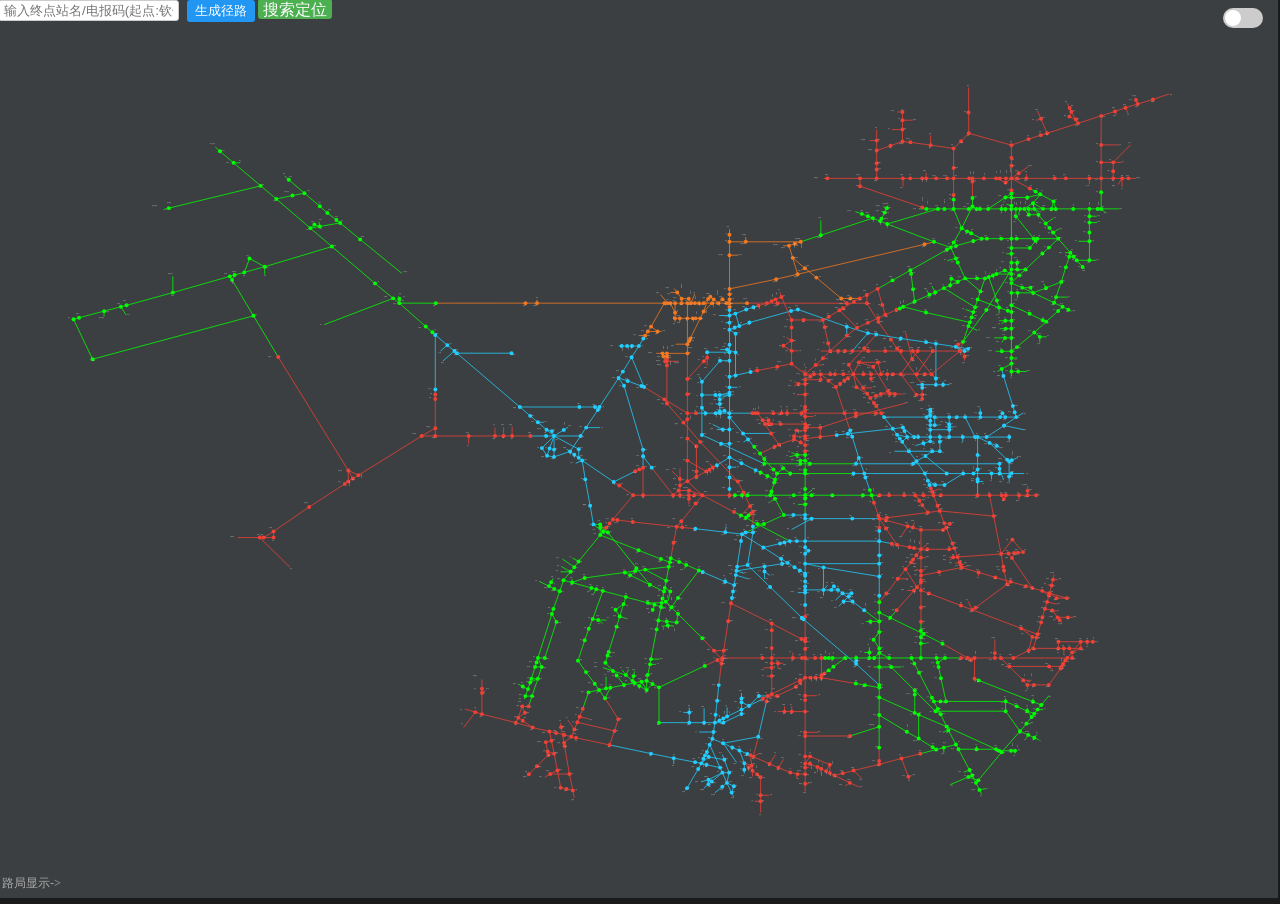
<file: tldt/中图铁路地图.html>
<!DOCTYPE html>
<html lang="zh-CN">
<head>
    <meta charset="UTF-8">
    <title>中图铁路地图</title>
    <link rel="icon" href="v1.0/images/logo1.ico" type="image/x-icon"/>

    <link href="v1.0/css/cljl.css" rel="stylesheet"/>
    <link href="v1.0/css/layer.css" rel="stylesheet"/>
    <link href="v1.0/css/map.css?v=1.5" rel="stylesheet"/>

    <script src="v1.0/js/jquery.min.js"></script>
    <script src="v1.0/js/d3.min.js"></script>
    <script src="v1.0/js/layer.js"></script>

    <script src="v1.0/mapData/getMapDftPoint.js"></script>
    <script src="v1.0/mapData/getMapDlnPoint.js"></script>
    <script src="v1.0/mapData/getMapDndPoint.js"></script>
    <script src="v1.0/mapData/getReleaseVersionData.js"></script>
    <script src="v1.0/mapData/getMapColor.js"></script>
    <script src="v1.0/mapData/中间站数据.js"></script>
    <script src="v1.0/js/map.js?v=1.7"></script>
    <script src="v1.0/js/search.js"></script>

    <link href="v1.0/css/jl.css?v=1.5" rel="stylesheet"/>
    <script src="v1.0/js/jl.js?v=2.0"></script>
    <script src="v1.0/js/PathFinding.js"></script>
    <script src="v1.0/js/pathFinder.js"></script>

    <link href="v1.0/iconfontLiuliang/iconfont.css?v=1.3" rel="stylesheet"/>

    <script>
        var map_version    = "C260201";
        var map_width      = 2314;
        var map_height     = 1418;
        var lj_color_list  = ["#000000","#ef4136","#00FF00","#ef4136","#22CEFF","#f47920","#00FF00","#22CEFF","#ef4136","#22CEFF","#ef4136","#00FF00","#ef4136","#22CEFF","#00FF00","#ef4136","#22CEFF","#00FF00","#ef4136"];

        var map;
        var jl;
        var search;
        var pathFinder;
        var defaultStartStation = window.QZCWD_QVZ ? window.QZCWD_QVZ.zm : "钦州港";
        var currentEndStation = "";

        $(document).ready(function(){
            $(document).bind("contextmenu", function(e){
                return false;
            });

            search = new Search();
            pathFinder = new PathFinder();

            function resizeMap() {
                var right_svg_width = $(window).width();
                $(".right_svg").width(right_svg_width);

                var right_svg_height = $(window).height();
                $(".right_svg").height(right_svg_height);

                $("svg").width(right_svg_width);
                $("svg").height(right_svg_height - $(".right_svg_version").height() - $(".right_svg_prompt").height());
            }

            $(window).resize(resizeMap);

            resizeMap();

            map = new Map($("svg").height(), $("svg").width());
            map.createMap();

            jl = new Jl();
        });

        var midStationsVisible = false;

        function toggleMidStations() {
            var toggleInput = document.getElementById('midStationToggle');
            midStationsVisible = toggleInput.checked;
            
            if (midStationsVisible) {
                map.drawLocalMidStations();
                document.querySelector('.right_svg_prompt').textContent = "显示中间站";
            } else {
                map.restartMap();
                document.querySelector('.right_svg_prompt').textContent = "隐藏中间站";
            }
        }

        function getStationLh(zmOrLh) {
            if (!pathFinder) {
                return zmOrLh.toUpperCase();
            }
            
            pathFinder.init();
            var node = pathFinder.findNodeByNameOrCode(zmOrLh);
            if (node && node.lh) {
                return node.lh;
            }
            
            return zmOrLh.toUpperCase();
        }

        function generatePath(endStation) {
            if (!pathFinder || !jl) {
                console.log("错误：地图组件尚未初始化完成，请等待页面加载完毕");
                return null;
            }
            
            if (!endStation || endStation.trim() === "") {
                console.log("请输入终点站名称或电报码");
                return null;
            }
            
            var loadingIndex = layer.load(1);
            
            var startLh = "QVZ";
            var endLh = getStationLh(endStation);
            
            console.log("径路查询: " + startLh + " -> " + endLh);
            
            jl.requestJl(startLh, endLh, function(msg, errorMsg) {
                layer.close(loadingIndex);
                
                if (msg && msg.path && msg.path.length > 0) {
                    console.log("使用后端径路数据");
                    jl.clear();
                    jl.jlout = msg;
                    
                    zoomToFitPath(msg);
                    
                    setTimeout(function() {
                        drawLocalJl(msg, null);
                        var fz = msg.fz;
                        var dz = msg.dz;
                        var lc = msg.lc[0];
                        var prompt = "最短径路 : " + fz.zm + " -> " + dz.zm + " " + lc + "公里";
                        $(".right_svg_prompt").html(prompt);
                        currentEndStation = endStation;
                    }, 500);
                } else {
                    var errMsg = errorMsg === 'Not Found' ? '接口未找到' : 
                                 errorMsg === 'NetworkError' ? '网络异常' : 
                                 '请求失败';
                    console.log("后端" + errMsg + "，使用本地计算");
                    generatePathLocal(endStation);
                }
            });
        }
        
        function generatePathLocal(endStation) {
            var result = pathFinder.findPath(defaultStartStation, endStation);
            if (result) {
                jl.clear();
                jl.jlout = result;
                
                zoomToFitPath(result);
                
                setTimeout(function() {
                    drawLocalJl(result, null);
                    var fz = result.fz;
                    var dz = result.dz;
                    var lc = result.lc[0];
                    var prompt = "最短径路(本地) : " + fz.zm + " -> " + dz.zm + " " + lc + "公里";
                    $(".right_svg_prompt").html(prompt);
                    currentEndStation = endStation;
                }, 500);
                
                return result;
            }
            
            var errorMsg = "未找到从 " + defaultStartStation + " 到 " + endStation + " 的径路";
            console.log(errorMsg);
            $(".right_svg_prompt").html('<span style="color: #ef4136;">' + errorMsg + '</span>');
            return null;
        }
        
        window.generatePath = generatePath;
        
        function zoomToFitPath(result) {
            if (!result || !result.path || result.path.length === 0) {
                return;
            }
            
            var path = result.path;
            var xs = path.map(function(d) { return d.x; });
            var ys = path.map(function(d) { return d.y; });
            
            var minx = d3.min(xs);
            var miny = d3.min(ys);
            var maxx = d3.max(xs);
            var maxy = d3.max(ys);
            
            var width = maxx - minx;
            var height = maxy - miny;
            
            var padding = 0.15;
            var scaleX = map_width * (1 - padding * 2) / width;
            var scaleY = map_height * (1 - padding * 2) / height;
            
            var scale = Math.min(scaleX, scaleY);
            scale = Math.max(scale, 1);
            scale = Math.min(scale, 10);
            
            var centerX = (minx + maxx) / 2;
            var centerY = (miny + maxy) / 2;
            
            var transform = d3.zoomIdentity;
            transform.k = scale;
            transform.x = -centerX * scale;
            transform.y = -centerY * scale;
            
            map.transformDom(transform);
        }

        function onStationInput() {
            var input = document.getElementById('stationSearchInput');
            if (!input || !input.value.trim()) {
                return;
            }
            
            generatePath(input.value.trim());
        }

        function onMapClick(nodeData) {
            if (nodeData && nodeData.zm) {
                generatePath(nodeData.zm);
                document.getElementById('stationSearchInput').value = nodeData.zm;
            }
        }

        function drawLocalJl(data, foundStation) {
            d3.selectAll(".map_path").remove();
            d3.selectAll(".path_end_station").remove();
            
            d3.selectAll(".map_circle").each(function() {
                var lj = d3.select(this).attr("lj");
                if (lj && window.lj_color_list && lj_color_list[lj]) {
                    d3.select(this).style("fill", lj_color_list[lj]);
                }
            });
            
            d3.selectAll(".mid_station_node").each(function() {
                var lj = d3.select(this).attr("lj");
                if (lj && window.lj_color_list && lj_color_list[lj]) {
                    d3.select(this).style("fill", lj_color_list[lj]);
                }
            });
            
            var lineFunction = d3.line()
                                 .x(function(d){ return d.x; })
                                 .y(function(d){ return d.y; });
            
            var pathLength = data.path.length;
            var animationDelay = 100;
            
            map.getGroup().insert("path", ".map_circle")
               .attr("class", "map_path")
               .attr("d", lineFunction(data.path))
               .style("stroke-width", map.getCurrentPathStroke())
               .on("mouseover", function(){ d3.select(this).style("stroke-width", map.getCurrentPathStroke() * 1.5); })
               .on("mouseout", function(){ d3.select(this).style("stroke-width", map.getCurrentPathStroke()); });
            
            if (data.path[0] && data.path[0].id) {
                var startDom = d3.select("#" + data.path[0].id);
                if (!startDom.empty()) {
                    startDom.style("fill", "#FE4B4B");
                }
            }
            
            for (var i = 1; i < pathLength; i++) {
                (function(index) {
                    setTimeout(function() {
                        var currentNode = data.path[index];
                        if (currentNode.id) {
                            var dom = d3.select("#" + currentNode.id);
                            if (!dom.empty()) {
                                dom.style("fill", index == pathLength - 1 ? "#3462FB" : "#FFFF00");
                            }
                        }
                    }, index * animationDelay);
                })(i);
            }
            
            if (data.path.length > 0) {
                var endNode = data.path[data.path.length - 1];
                setTimeout(function() {
                    var endDom = null;
                    
                    if (endNode && endNode.id) {
                        endDom = d3.select("#" + endNode.id);
                    }
                    
                    if (!endDom || endDom.empty()) {
                        if (data.dz && data.dz.id) {
                            endDom = d3.select("#" + data.dz.id);
                        }
                    }
                    
                    if (!endDom || endDom.empty()) {
                        if (data.dz && data.dz.x !== undefined && data.dz.y !== undefined && data.dz.zm) {
                            var angle = 0;
                            
                            if (window.中间站数据) {
                                for (var lj in window.中间站数据) {
                                    if (window.中间站数据.hasOwnProperty(lj)) {
                                        var stations = window.中间站数据[lj];
                                        for (var i = 0; i < stations.length; i++) {
                                            if (stations[i].zm === data.dz.zm) {
                                                angle = stations[i].angle || 0;
                                                break;
                                            }
                                        }
                                    }
                                }
                            }
                            
                            var stationData = {
                                id: data.dz.zm + "_mid",
                                zm: data.dz.zm,
                                x: data.dz.x,
                                y: data.dz.y,
                                fq: data.dz.fq_dm || 0,
                                angle: angle
                            };
                            map.drawSingleMidStation(stationData);
                            
                            d3.select("#" + data.dz.zm + "_mid").style("fill", "#3462FB");
                            return;
                        }
                    }
                    
                    if (endDom && !endDom.empty()) {
                        endDom.style("fill", "#3462FB");
                    }
                }, pathLength * animationDelay);
            }
            
            if (foundStation && foundStation.isMidStation) {
                setTimeout(function() {
                    d3.select(".mapGroup").append("circle")
                        .attr("class", "mid_station_node path_end_station")
                        .attr("id", foundStation.zm + "_path_end")
                        .attr("cx", foundStation.x)
                        .attr("cy", foundStation.y)
                        .attr("lj", foundStation.fq ? parseInt(foundStation.fq/100) : 0)
                        .style("fill", "#3462FB")
                        .style("r", 5);
                }, (pathLength - 1) * animationDelay);
            }
            
            if (data.fjz && data.fjz.length > 0) {
                setTimeout(function() {
                    for (var j = 0; j < data.fjz.length; j++) {
                        if (data.fjz[j].id && data.fjz[j].big_or_small === 1) {
                            d3.select("#" + data.fjz[j].id).style("fill", "#FF9900");
                        }
                    }
                }, pathLength * animationDelay);
            }
        }
    </script>
</head>
<body>
    <div class="cljl_container">
        <div class="main" id="cljl_main_svg">
            <div class="right_svg" id="cljl_right_svg">
                <div class="right_svg_version">
                    <div id="Sleft_toolbar" role="toolbar" aria-label="Toolbar with button groups" class="SLeft_toolbar">
                        <div class='btn-group' role='group' aria-label='Second group'>
                            <input type="text" id="stationSearchInput" placeholder="输入终点站名/电报码(起点:钦州港)" style="padding: 2px 5px; border-radius: 3px; border: 1px solid #ccc; margin-right: 5px;" onkeydown="if(event.keyCode===13){onStationInput();}">
                            <button style="background-color: #2196F3; color: white; padding: 2px 8px; border-radius: 3px; cursor: pointer; border: none;" onclick="onStationInput()" title="生成径路">生成径路</button>
                            <span class="iconfont toolbar_icon" style="background-color: #4CAF50; color: white; padding: 2px 5px; border-radius: 3px; cursor: pointer" onclick="search.searchStationByName(document.getElementById('stationSearchInput').value)" title="搜索定位车站">搜索定位</span>
                        </div>
                    </div>
                    <div class="toggle-switch-container" style="position: absolute; top: 10px; right: 10px; z-index: 1000;" title="显示/隐藏中间站">
                        <input type="checkbox" id="midStationToggle" class="toggle-input" onchange="toggleMidStations()">
                        <label for="midStationToggle" class="toggle-label"></label>
                    </div>
                </div>
                <svg class="svg_map"></svg>
                <div class="right_svg_prompt"></div>
                <style>
                    .toggle-switch-container {
                        position: relative;
                        display: inline-block;
                        cursor: pointer;
                        margin: 0 5px;
                    }
                    .toggle-input {
                        display: none;
                    }
                    .toggle-label {
                        position: relative;
                        display: inline-block;
                        width: 40px;
                        height: 20px;
                        background-color: #ccc;
                        border-radius: 20px;
                        transition: all 0.3s;
                    }
                    .toggle-label::before {
                        content: '';
                        position: absolute;
                        top: 2px;
                        left: 2px;
                        width: 16px;
                        height: 16px;
                        background-color: white;
                        border-radius: 50%;
                        transition: all 0.3s;
                    }
                    .toggle-input:checked + .toggle-label {
                        background-color: #2cf025;
                    }
                    .toggle-input:checked + .toggle-label::before {
                        transform: translateX(20px);
                    }
                </style>
            </div>
        </div>
    </div>
</body>
</html>
</file>
<file: music/music.css>
/* 音乐播放器样式 */
.music-player {
    position: fixed;
    bottom: 30px;
    left: 50%;
    transform: translateX(-50%);
    z-index: 30;
    display: flex;
    align-items: center;
    gap: 16px;
    background: rgba(20, 28, 40, 0.75);
    backdrop-filter: blur(12px);
    border-radius: 50px;
    padding: 12px 24px;
    border: 1px solid rgba(255,255,255,0.15);
    box-shadow: 0 8px 24px rgba(0,0,0,0.2);
}
.music-btn {
    width: 42px;
    height: 42px;
    border-radius: 50%;
    border: none;
    cursor: pointer;
    display: flex;
    align-items: center;
    justify-content: center;
    font-size: 18px;
    background: rgba(255,255,255,0.15);
    color: #fff;
    transition: all 0.25s ease;
    position: relative;
}
.music-btn:hover {
    background: rgba(255,255,255,0.25);
    transform: scale(1.08);
}
.music-btn.play-btn {
    width: 48px;
    height: 48px;
    background: linear-gradient(135deg, #667eea 0%, #764ba2 100%);
    font-size: 20px;
}
.music-btn.play-btn:hover {
    transform: scale(1.1);
    box-shadow: 0 4px 12px rgba(102, 126, 234, 0.4);
}
.headlight-btn {
    font-size: 18px;
}
.headlight-btn:hover {
    background: rgba(255,255,255,0.25);
    transform: scale(1.08);
}
.headlight-btn.active {
    background: linear-gradient(135deg, #ffd700 0%, #ffa500 100%);
    color: #1a1a1a;
    box-shadow: 0 4px 12px rgba(255, 215, 0, 0.5);
}
.music-info-container {
    display: flex;
    flex-direction: column;
    gap: 6px;
    width: 220px;
}
.music-info {
    display: flex;
    align-items: center;
    overflow: hidden;
    white-space: nowrap;
}
.music-title {
    color: #fff;
    font-size: 0.95rem;
    font-weight: 500;
    overflow: hidden;
    text-overflow: ellipsis;
}
.music-divider {
    color: rgba(255,255,255,0.4);
    margin: 0 4px;
}
.music-artist {
    color: rgba(255,255,255,0.65);
    font-size: 0.85rem;
    flex-shrink: 0;
}
.progress-area {
    display: flex;
    align-items: center;
    gap: 8px;
}
.progress-bar {
    flex: 1;
    height: 4px;
    background: rgba(255,255,255,0.2);
    border-radius: 2px;
    cursor: pointer;
    overflow: hidden;
}
.progress-fill {
    height: 100%;
    background: linear-gradient(90deg, #667eea, #764ba2);
    border-radius: 2px;
    transition: width 0.1s linear;
}
.time-display {
    color: rgba(255,255,255,0.7);
    font-size: 0.75rem;
    min-width: 70px;
    text-align: right;
}
.visualizer {
    width: 120px;
    height: 40px;
    border-radius: 8px;
    background: rgba(0,0,0,0.3);
}
</file>
<file: effects/particles.css>
/* 粒子特效样式 */
#particle-canvas {
    position: fixed;
    top: 0;
    left: 0;
    width: 100%;
    height: 100%;
    z-index: 1;
    pointer-events: none;
}
</file>
<file: effects/hearts.css>
/* 爱心特效样式 */
.bg_heart {
    position: fixed;
    top: 0;
    left: 0;
    width: 100%;
    height: 100%;
    overflow: hidden;
    z-index: 2;
    pointer-events: none;
}

.heart {
    position: absolute;
    top: -50%;
    transform: rotate(-45deg);
}
.heart:before,
.heart:after {
    position: absolute;
    display: block;
    content: "";
    width: 100%;
    height: 100%;
    background: inherit;
    border-radius: 100%;
}
.heart:before { top: -50%; left: 0; }
.heart:after { top: 0; right: -50%; }

@keyframes love {
    0% { top: 110%; transform: rotate(-45deg) scale(1); }
    100% { top: -50%; transform: rotate(-45deg) scale(1.5); }
}
</file>
<file: tldt/v1.0/css/cljl.css>
HTML,BODY
{
    overflow-x: hidden;
    overflow-y: hidden;
    width:  100%;
    height: 100%;
    margin-top: -1px;
    margin-left: -1px;
    background-color: #1a1a1a;
}
BODY
{
    font-family:"microsoft yahei";
    background-color: #1a1a1a;
}
.cljl_container{
    width: 100%;
    height: 100%;
    margin: 0px auto;                  /*设置整个容器在浏览器中水平居中*/
    /*border: 1px solid #2ECC40;*/
}
.top{
    width:100%;
    height:50px;
    /*border: 1px solid #3C3F41;*/
}
.top_left{
    float: left;
    width:180px;
    height:100%;
    /*border: 1px solid #000CCC;*/
    background-color: #f44336;
}
.top_left_title
{
    display: -ms-flexbox;
    padding-top: 9px;
    padding-left: 23px;
}
.top_left_div_img
{
    padding-top: 2px;
}
.top_left_img
{
    width:27px;
    height:27px;
    vertical-align:bottom;
}
.top_left_span
{
    color: #FFFFFF;
    font-size: 24px;
    padding-left: 7px;
}
.top_right_title
{
    display: -ms-flexbox;
    padding-top: 7px;
    margin-left: 20px;
}
.top_right_div_img
{
    padding-top: 2px;
    vertical-align: text-bottom;
    cursor: pointer;
}
.top_right_img
{
    width:19px;
    height:19px;
}
.top_right_span
{
    color: #4d4f50;
    font-size: 27px;
    padding-left: 5px;
}
.top_right{
    float: left;
    height:100%;
    background-color: #FCFCFC;
}
.top_left_title div{
    display: inline-block;
}
.top_right_title  div{
    display: inline-block;
}
.main{
    width:100%;
    height: 100%;
    position: relative;
    /*border: 1px solid #000FFF;*/
}
.left_menu{
    float: left;
    width:180px;
    height:100%;
    background-color: #313335;
    /*border: 1px solid #000CCC;*/
}

.right_svg{
    width: 100%;
    height: 100%;
    background:#3C3F41;
    cursor: grab;
    pointer-events: all;
    position: relative;
    /*border: 1px solid #000000;*/
}
.top .divright{
    margin-right: 20px;
    height: 50px;
    padding-top: 15px;
    float: right;
}
.pclass{
    padding-left: 20px;
    display: inline-block;
    line-height: 20px;
    text-align: right;
    font-weight: 600;
}
.spantb{
    display: inline-block;
    cursor: pointer;
}
.chrome{
    display:inline-block;
    width:18px;height:18px;
    cursor:pointer;
    background:url(../images/chrome.jpg) no-repeat;
}
.table tbody tr{
    cursor:pointer;
}
</file>
<file: tldt/v1.0/css/layer.css>
.layui-layer-imgbar,.layui-layer-imgtit a,.layui-layer-tab .layui-layer-title span,.layui-layer-title{text-overflow:ellipsis;white-space:nowrap}*html{background-image:url(about:blank);background-attachment:fixed}html #layuicss-skinlayercss{display:none;position:absolute;width:1989px}.layui-layer,.layui-layer-shade{position:fixed;_position:absolute;pointer-events:auto}.layui-layer-shade{top:0;left:0;width:100%;height:100%;_height:expression(document.body.offsetHeight+"px")}.layui-layer{-webkit-overflow-scrolling:touch;top:150px;left:0;margin:0;padding:0;background-color:#fff;-webkit-background-clip:content;box-shadow:1px 1px 50px rgba(0,0,0,.3)}.layui-layer-close{position:absolute}.layui-layer-content{position:relative}.layui-layer-border{border:1px solid #B2B2B2;border:1px solid rgba(0,0,0,.1);box-shadow:1px 1px 5px rgba(0,0,0,.2)}.layui-layer-load{background:url(loading-1.gif) center center no-repeat #eee}.layui-layer-ico{background:url(icon.png) no-repeat}.layui-layer-btn a,.layui-layer-dialog .layui-layer-ico,.layui-layer-setwin a{display:inline-block;*display:inline;*zoom:1;vertical-align:top}.layui-layer-move{display:none;position:fixed;*position:absolute;left:0;top:0;width:100%;height:100%;cursor:move;opacity:0;filter:alpha(opacity=0);background-color:#fff;z-index:2147483647}.layui-layer-resize{position:absolute;width:15px;height:15px;right:0;bottom:0;cursor:se-resize}.layui-layer{border-radius:2px;-webkit-animation-fill-mode:both;animation-fill-mode:both;-webkit-animation-duration:.3s;animation-duration:.3s}@-webkit-keyframes layer-bounceIn{0%{opacity:0;-webkit-transform:scale(.5);transform:scale(.5)}100%{opacity:1;-webkit-transform:scale(1);transform:scale(1)}}@keyframes layer-bounceIn{0%{opacity:0;-webkit-transform:scale(.5);-ms-transform:scale(.5);transform:scale(.5)}100%{opacity:1;-webkit-transform:scale(1);-ms-transform:scale(1);transform:scale(1)}}.layer-anim{-webkit-animation-name:layer-bounceIn;animation-name:layer-bounceIn}@-webkit-keyframes layer-zoomInDown{0%{opacity:0;-webkit-transform:scale(.1) translateY(-2000px);transform:scale(.1) translateY(-2000px);-webkit-animation-timing-function:ease-in-out;animation-timing-function:ease-in-out}60%{opacity:1;-webkit-transform:scale(.475) translateY(60px);transform:scale(.475) translateY(60px);-webkit-animation-timing-function:ease-out;animation-timing-function:ease-out}}@keyframes layer-zoomInDown{0%{opacity:0;-webkit-transform:scale(.1) translateY(-2000px);-ms-transform:scale(.1) translateY(-2000px);transform:scale(.1) translateY(-2000px);-webkit-animation-timing-function:ease-in-out;animation-timing-function:ease-in-out}60%{opacity:1;-webkit-transform:scale(.475) translateY(60px);-ms-transform:scale(.475) translateY(60px);transform:scale(.475) translateY(60px);-webkit-animation-timing-function:ease-out;animation-timing-function:ease-out}}.layer-anim-01{-webkit-animation-name:layer-zoomInDown;animation-name:layer-zoomInDown}@-webkit-keyframes layer-fadeInUpBig{0%{opacity:0;-webkit-transform:translateY(2000px);transform:translateY(2000px)}100%{opacity:1;-webkit-transform:translateY(0);transform:translateY(0)}}@keyframes layer-fadeInUpBig{0%{opacity:0;-webkit-transform:translateY(2000px);-ms-transform:translateY(2000px);transform:translateY(2000px)}100%{opacity:1;-webkit-transform:translateY(0);-ms-transform:translateY(0);transform:translateY(0)}}.layer-anim-02{-webkit-animation-name:layer-fadeInUpBig;animation-name:layer-fadeInUpBig}@-webkit-keyframes layer-zoomInLeft{0%{opacity:0;-webkit-transform:scale(.1) translateX(-2000px);transform:scale(.1) translateX(-2000px);-webkit-animation-timing-function:ease-in-out;animation-timing-function:ease-in-out}60%{opacity:1;-webkit-transform:scale(.475) translateX(48px);transform:scale(.475) translateX(48px);-webkit-animation-timing-function:ease-out;animation-timing-function:ease-out}}@keyframes layer-zoomInLeft{0%{opacity:0;-webkit-transform:scale(.1) translateX(-2000px);-ms-transform:scale(.1) translateX(-2000px);transform:scale(.1) translateX(-2000px);-webkit-animation-timing-function:ease-in-out;animation-timing-function:ease-in-out}60%{opacity:1;-webkit-transform:scale(.475) translateX(48px);-ms-transform:scale(.475) translateX(48px);transform:scale(.475) translateX(48px);-webkit-animation-timing-function:ease-out;animation-timing-function:ease-out}}.layer-anim-03{-webkit-animation-name:layer-zoomInLeft;animation-name:layer-zoomInLeft}@-webkit-keyframes layer-rollIn{0%{opacity:0;-webkit-transform:translateX(-100%) rotate(-120deg);transform:translateX(-100%) rotate(-120deg)}100%{opacity:1;-webkit-transform:translateX(0) rotate(0);transform:translateX(0) rotate(0)}}@keyframes layer-rollIn{0%{opacity:0;-webkit-transform:translateX(-100%) rotate(-120deg);-ms-transform:translateX(-100%) rotate(-120deg);transform:translateX(-100%) rotate(-120deg)}100%{opacity:1;-webkit-transform:translateX(0) rotate(0);-ms-transform:translateX(0) rotate(0);transform:translateX(0) rotate(0)}}.layer-anim-04{-webkit-animation-name:layer-rollIn;animation-name:layer-rollIn}@keyframes layer-fadeIn{0%{opacity:0}100%{opacity:1}}.layer-anim-05{-webkit-animation-name:layer-fadeIn;animation-name:layer-fadeIn}@-webkit-keyframes layer-shake{0%,100%{-webkit-transform:translateX(0);transform:translateX(0)}10%,30%,50%,70%,90%{-webkit-transform:translateX(-10px);transform:translateX(-10px)}20%,40%,60%,80%{-webkit-transform:translateX(10px);transform:translateX(10px)}}@keyframes layer-shake{0%,100%{-webkit-transform:translateX(0);-ms-transform:translateX(0);transform:translateX(0)}10%,30%,50%,70%,90%{-webkit-transform:translateX(-10px);-ms-transform:translateX(-10px);transform:translateX(-10px)}20%,40%,60%,80%{-webkit-transform:translateX(10px);-ms-transform:translateX(10px);transform:translateX(10px)}}.layer-anim-06{-webkit-animation-name:layer-shake;animation-name:layer-shake}@-webkit-keyframes fadeIn{0%{opacity:0}100%{opacity:1}}.layui-layer-title{padding:0 80px 0 20px;height:42px;line-height:42px;border-bottom:1px solid #eee;font-size:14px;color:#333;overflow:hidden;background-color:#F8F8F8;border-radius:2px 2px 0 0}.layui-layer-setwin{position:absolute;right:15px;*right:0;top:15px;font-size:0;line-height:initial}.layui-layer-setwin a{position:relative;width:16px;height:16px;margin-left:10px;font-size:12px;_overflow:hidden}.layui-layer-setwin .layui-layer-min cite{position:absolute;width:14px;height:2px;left:0;top:50%;margin-top:-1px;background-color:#2E2D3C;cursor:pointer;_overflow:hidden}.layui-layer-setwin .layui-layer-min:hover cite{background-color:#2D93CA}.layui-layer-setwin .layui-layer-max{background-position:-32px -40px}.layui-layer-setwin .layui-layer-max:hover{background-position:-16px -40px}.layui-layer-setwin .layui-layer-maxmin{background-position:-65px -40px}.layui-layer-setwin .layui-layer-maxmin:hover{background-position:-49px -40px}.layui-layer-setwin .layui-layer-close1{background-position:1px -40px;cursor:pointer}.layui-layer-setwin .layui-layer-close1:hover{opacity:.7}.layui-layer-setwin .layui-layer-close2{position:absolute;right:-28px;top:-28px;width:30px;height:30px;margin-left:0;background-position:-149px -31px;*right:-18px;_display:none}.layui-layer-setwin .layui-layer-close2:hover{background-position:-180px -31px}.layui-layer-btn{text-align:right;padding:0 10px 12px;pointer-events:auto;user-select:none;-webkit-user-select:none}.layui-layer-btn a{height:28px;line-height:28px;margin:6px 6px 0;padding:0 15px;border:1px solid #dedede;background-color:#f1f1f1;color:#333;border-radius:2px;font-weight:400;cursor:pointer;text-decoration:none}.layui-layer-btn a:hover{opacity:.9;text-decoration:none}.layui-layer-btn a:active{opacity:.8}.layui-layer-btn .layui-layer-btn0{border-color:#4898d5;background-color:#2e8ded;color:#fff}.layui-layer-btn-l{text-align:left}.layui-layer-btn-c{text-align:center}.layui-layer-dialog{min-width:260px}.layui-layer-dialog .layui-layer-content{position:relative;padding:20px;line-height:24px;word-break:break-all;overflow:hidden;font-size:14px;overflow-x:hidden;overflow-y:auto}.layui-layer-dialog .layui-layer-content .layui-layer-ico{position:absolute;top:16px;left:15px;_left:-40px;width:30px;height:30px}.layui-layer-ico1{background-position:-30px 0}.layui-layer-ico2{background-position:-60px 0}.layui-layer-ico3{background-position:-90px 0}.layui-layer-ico4{background-position:-120px 0}.layui-layer-ico5{background-position:-150px 0}.layui-layer-ico6{background-position:-180px 0}.layui-layer-rim{border:6px solid #8D8D8D;border:6px solid rgba(0,0,0,.3);border-radius:5px;box-shadow:none}.layui-layer-msg{min-width:180px;border:1px solid #D3D4D3;box-shadow:none}.layui-layer-hui{min-width:100px;background-color:#000;filter:alpha(opacity=60);background-color:rgba(0,0,0,.6);color:#fff;border:none}.layui-layer-hui .layui-layer-content{padding:12px 25px;text-align:center}.layui-layer-dialog .layui-layer-padding{padding:20px 20px 20px 55px;text-align:left}.layui-layer-page .layui-layer-content{position:relative;overflow:auto}.layui-layer-iframe .layui-layer-btn,.layui-layer-page .layui-layer-btn{padding-top:10px}.layui-layer-nobg{background:0 0}.layui-layer-iframe iframe{display:block;width:100%}.layui-layer-loading{border-radius:100%;background:0 0;box-shadow:none;border:none}.layui-layer-loading .layui-layer-content{width:60px;height:24px;background:url(loading-0.gif) no-repeat}.layui-layer-loading .layui-layer-loading1{width:37px;height:37px;background:url(loading-1.gif) no-repeat}.layui-layer-ico16,.layui-layer-loading .layui-layer-loading2{width:32px;height:32px;background:url(loading-2.gif) no-repeat}.layui-layer-tips{background:0 0;box-shadow:none;border:none}.layui-layer-tips .layui-layer-content{position:relative;line-height:22px;min-width:12px;padding:5px 10px;font-size:12px;_float:left;border-radius:2px;box-shadow:1px 1px 3px rgba(0,0,0,.2);background-color:#000;color:#fff}.layui-layer-tips .layui-layer-close{right:-2px;top:-1px}.layui-layer-tips i.layui-layer-TipsG{position:absolute;width:0;height:0;border-width:8px;border-color:transparent;border-style:dashed;*overflow:hidden}.layui-layer-tips i.layui-layer-TipsB,.layui-layer-tips i.layui-layer-TipsT{left:5px;border-right-style:solid;border-right-color:#000}.layui-layer-tips i.layui-layer-TipsT{bottom:-8px}.layui-layer-tips i.layui-layer-TipsB{top:-8px}.layui-layer-tips i.layui-layer-TipsL,.layui-layer-tips i.layui-layer-TipsR{top:1px;border-bottom-style:solid;border-bottom-color:#000}.layui-layer-tips i.layui-layer-TipsR{left:-8px}.layui-layer-tips i.layui-layer-TipsL{right:-8px}.layui-layer-lan[type=dialog]{min-width:280px}.layui-layer-lan .layui-layer-title{background:#4476A7;color:#fff;border:none}.layui-layer-lan .layui-layer-btn{padding:5px 10px 10px;text-align:right;border-top:1px solid #E9E7E7}.layui-layer-lan .layui-layer-btn a{background:#4476A7;border:none}.layui-layer-lan .layui-layer-btn .layui-layer-btn1{background:#C9C5C5}.layui-layer-molv .layui-layer-title{background:#009f95;color:#fff;border:none}.layui-layer-molv .layui-layer-btn a{background:#009f95}.layui-layer-molv .layui-layer-btn .layui-layer-btn1{background:#92B8B1}.layui-layer-iconext{background:url(icon-ext.png) no-repeat}.layui-layer-prompt .layui-layer-input{display:block;width:220px;height:30px;margin:0 auto;line-height:30px;padding:0 5px;border:1px solid #ccc;box-shadow:1px 1px 5px rgba(0,0,0,.1) inset;color:#333}.layui-layer-prompt textarea.layui-layer-input{width:300px;height:100px;line-height:20px}.layui-layer-prompt .layui-layer-content{padding:20px}.layui-layer-prompt .layui-layer-btn{padding-top:0}.layui-layer-tab{box-shadow:1px 1px 50px rgba(0,0,0,.4)}.layui-layer-tab .layui-layer-title{padding-left:0;border-bottom:1px solid #ccc;background-color:#eee;overflow:visible}.layui-layer-tab .layui-layer-title span{position:relative;float:left;min-width:80px;max-width:260px;padding:0 20px;text-align:center;cursor:default;overflow:hidden}.layui-layer-tab .layui-layer-title span.layui-layer-tabnow{height:43px;border-left:1px solid #ccc;border-right:1px solid #ccc;background-color:#fff;z-index:10}.layui-layer-tab .layui-layer-title span:first-child{border-left:none}.layui-layer-tabmain{line-height:24px;clear:both}.layui-layer-tabmain .layui-layer-tabli{display:none}.layui-layer-tabmain .layui-layer-tabli.xubox_tab_layer{display:block}.xubox_tabclose{position:absolute;right:10px;top:5px;cursor:pointer}.layui-layer-photos{-webkit-animation-duration:.8s;animation-duration:.8s}.layui-layer-photos .layui-layer-content{overflow:hidden;text-align:center}.layui-layer-photos .layui-layer-phimg img{position:relative;width:100%;display:inline-block;*display:inline;*zoom:1;vertical-align:top}.layui-layer-imgbar,.layui-layer-imguide{display:none}.layui-layer-imgnext,.layui-layer-imgprev{position:absolute;top:50%;width:27px;_width:44px;height:44px;margin-top:-22px;outline:0;blr:expression(this.onFocus=this.blur())}.layui-layer-imgprev{left:10px;background-position:-5px -5px;_background-position:-70px -5px}.layui-layer-imgprev:hover{background-position:-33px -5px;_background-position:-120px -5px}.layui-layer-imgnext{right:10px;_right:8px;background-position:-5px -50px;_background-position:-70px -50px}.layui-layer-imgnext:hover{background-position:-33px -50px;_background-position:-120px -50px}.layui-layer-imgbar{position:absolute;left:0;bottom:0;width:100%;height:32px;line-height:32px;background-color:rgba(0,0,0,.8);background-color:#000\9;filter:Alpha(opacity=80);color:#fff;overflow:hidden;font-size:0}.layui-layer-imgtit *{display:inline-block;*display:inline;*zoom:1;vertical-align:top;font-size:12px}.layui-layer-imgtit a{max-width:65%;overflow:hidden;color:#fff}.layui-layer-imgtit a:hover{color:#fff;text-decoration:underline}.layui-layer-imgtit em{padding-left:10px;font-style:normal}@-webkit-keyframes layer-bounceOut{100%{opacity:0;-webkit-transform:scale(.7);transform:scale(.7)}30%{-webkit-transform:scale(1.05);transform:scale(1.05)}0%{-webkit-transform:scale(1);transform:scale(1)}}@keyframes layer-bounceOut{100%{opacity:0;-webkit-transform:scale(.7);-ms-transform:scale(.7);transform:scale(.7)}30%{-webkit-transform:scale(1.05);-ms-transform:scale(1.05);transform:scale(1.05)}0%{-webkit-transform:scale(1);-ms-transform:scale(1);transform:scale(1)}}.layer-anim-close{-webkit-animation-name:layer-bounceOut;animation-name:layer-bounceOut;-webkit-animation-duration:.2s;animation-duration:.2s}@media screen and (max-width:1100px){.layui-layer-iframe{overflow-y:auto;-webkit-overflow-scrolling:touch}}
</file>
<file: tldt/v1.0/css/map.css>
.right_svg_version {
    color: white;
    font-size: 12px;
    padding-top: 2px;
    padding-right: 4px;
    text-align: right;
    width: inherit;
    height: 25px;
}


.right_svg_prompt {
    /*margin-top: -24px;*/
    color: #aaaaaa;
    font-size: 12px;
    /*position: absolute;*/
    padding-bottom: 2px;
    padding-left: 4px;
    text-align: left;
    width: 100%;
    height: 25px;
    /*pointer-events: stroke;*/
}

.svg_map {
    width: 100%;
    height: calc(100% - 50px);
    display: block;
    background-color: #3C3F41;
}

.map_circle {
    cursor: pointer;
}

.map_text {
    cursor: pointer;
    /* fill: #5bc648; */
    fill:#E6E6E6;
    font-family:幼圆;
}

.mid_station_text {
    cursor: pointer;
    /* fill: #5bc648; */
    fill:#E6E6E6;
    font-family:幼圆;
}

.mid_station_node {
    cursor: pointer;
}

/*.map_text:hover {
    font-size:1.4px;
}*/

.map_line {
    cursor: pointer;
    /* stroke: white; */
    stroke-linecap: round;
}
/*.map_line:hover {
    stroke-width:0.7;
}*/
.map_line_station {
    cursor: pointer;
    r:0.6;
}
/*.map_line_station:hover {
    r:0.8;
}*/

.right_svg_jl {
    display: none;
    /*margin-top: -157px;*/
    position: absolute;
    width: 400px;
    /*height: 160px;*/
}
.Left_toolbar{
    float: left;
    margin-left: 10px;
}
.SLeft_toolbar{
    float: left;

}
.toolbar_icon{
    cursor: pointer;
    font-size: 16px;
    padding-left:5px;
    padding-right:5px
}
.svg_jlprint{
    margin-right:10px;
    margin-left:10px;
    background:white;
}
.map_line_strokeRender{
    stroke: rgb(0,0,0);
}
.map_circle_strokeRender{
    fill: rgb(0,0,0);
}
.right_svg_version .SLeft_toolbar .btn-group .iconfont{

    width: 52px;
    height: 52px;
    border-radius:26px;
    cursor: pointer;
}
.right_svg_version .Left_toolbar .btn-group  span{

    width: 52px;
    height: 52px;
    border-radius:26px;
    cursor: pointer;
}

.jl_input_span{
    width: 60px;
    display: inline-block;
    text-align: right;
}
</file>
<file: tldt/v1.0/css/jl.css>
.map_path{
    cursor: pointer;
    fill: none;
    stroke: yellow;
    stroke-linecap: round;
    stroke-linejoin: round;
    pointer-events: stroke;
    stroke-dasharray: 8000;
    stroke-dashoffset: 8000;
    animation: dash 20s linear forwards;
    /* stroke-opacity:.7; */
}
@keyframes dash {
    to {
        stroke-dashoffset: 0;
    }
}
.map_path1{
    cursor: pointer;
    fill: none;
    stroke: yellow;
    stroke-linecap: round;
    stroke-linejoin: round;
    pointer-events: stroke;
    /* stroke-opacity:.7; */
}
#jloutputTable{
    font-size: 13px;
    border:0px;
    cellspacing:0px;
    cellpadding:0px;
    border-right:1px solid #dddddf;
    border-bottom:1px solid #dddddf;
}
#jloutputTable td{
    min-width:60px;
    height: 30px;
    border-left:1px solid #dddddf;
    border-top:1px solid #dddddf;
    padding-left: 3px;
}

.ripple1 {
    width: 8px;
    height: 8px;
    background-color: #f37b1d;
    position: fixed;
    border-radius: 50%;
    border: 1px solid #ffffff59;
}
.ripple2 {
    width: 8px;
    height: 8px;
    background-color: #fbbd08;
    position: fixed;
    border-radius: 50%;
    border: 1px solid #ffffff59;
}
.ripple3 {
    width: 8px;
    height: 8px;
    background-color: #ffff00;
    position: fixed;
    border-radius: 50%;
    border: 1px solid #ffffff59;
}
@keyframes ripple-effect1 {
    to {
        transform: scale(12);
        opacity: 0.1;
    }
}
@keyframes ripple-effect2 {
    0% {
        r: 0.5;
        opacity: 1;
    }
    100% {
        r: 30;
        opacity: 0.1;
    }
}
</file>
<file: tldt/v1.0/iconfontLiuliang/iconfont.css>
@font-face {font-family: "iconfont";
  src: url('iconfont.eot?t=1579481447243'); /* IE9 */
  src: url('iconfont.eot?t=1579481447243#iefix') format('embedded-opentype'), /* IE6-IE8 */
  url('[data-uri]') format('woff2'),
  url('iconfont.woff?t=1579481447243') format('woff'),
  url('iconfont.ttf?t=1579481447243') format('truetype'), /* chrome, firefox, opera, Safari, Android, iOS 4.2+ */
  url('iconfont.svg?t=1579481447243#iconfont') format('svg'); /* iOS 4.1- */
}

.iconfont {
  font-family: "iconfont" !important;
  font-size: 16px;
  font-style: normal;
  -webkit-font-smoothing: antialiased;
  -moz-osx-font-smoothing: grayscale;
}

.icon-GIS-tulitucengicon_liuliangkongzhifa:before {
  content: "\e617";
}
</file>
